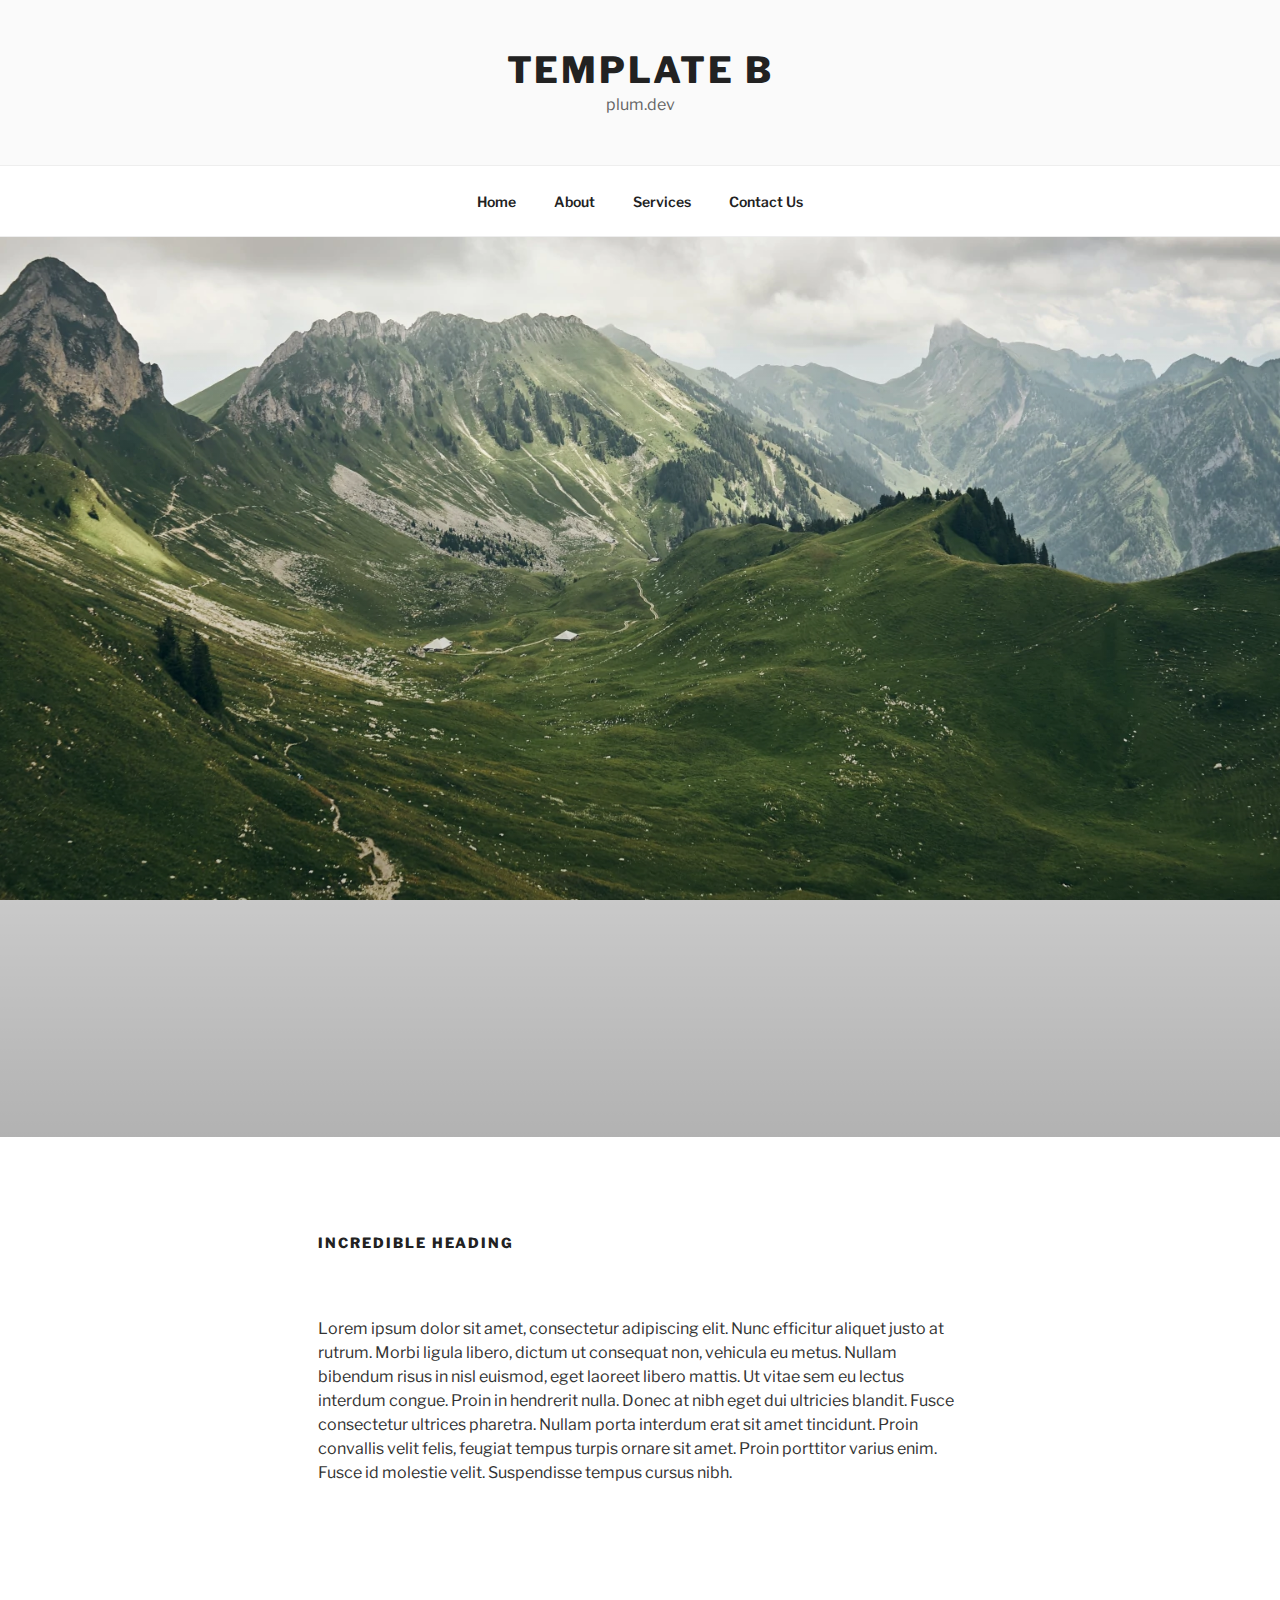
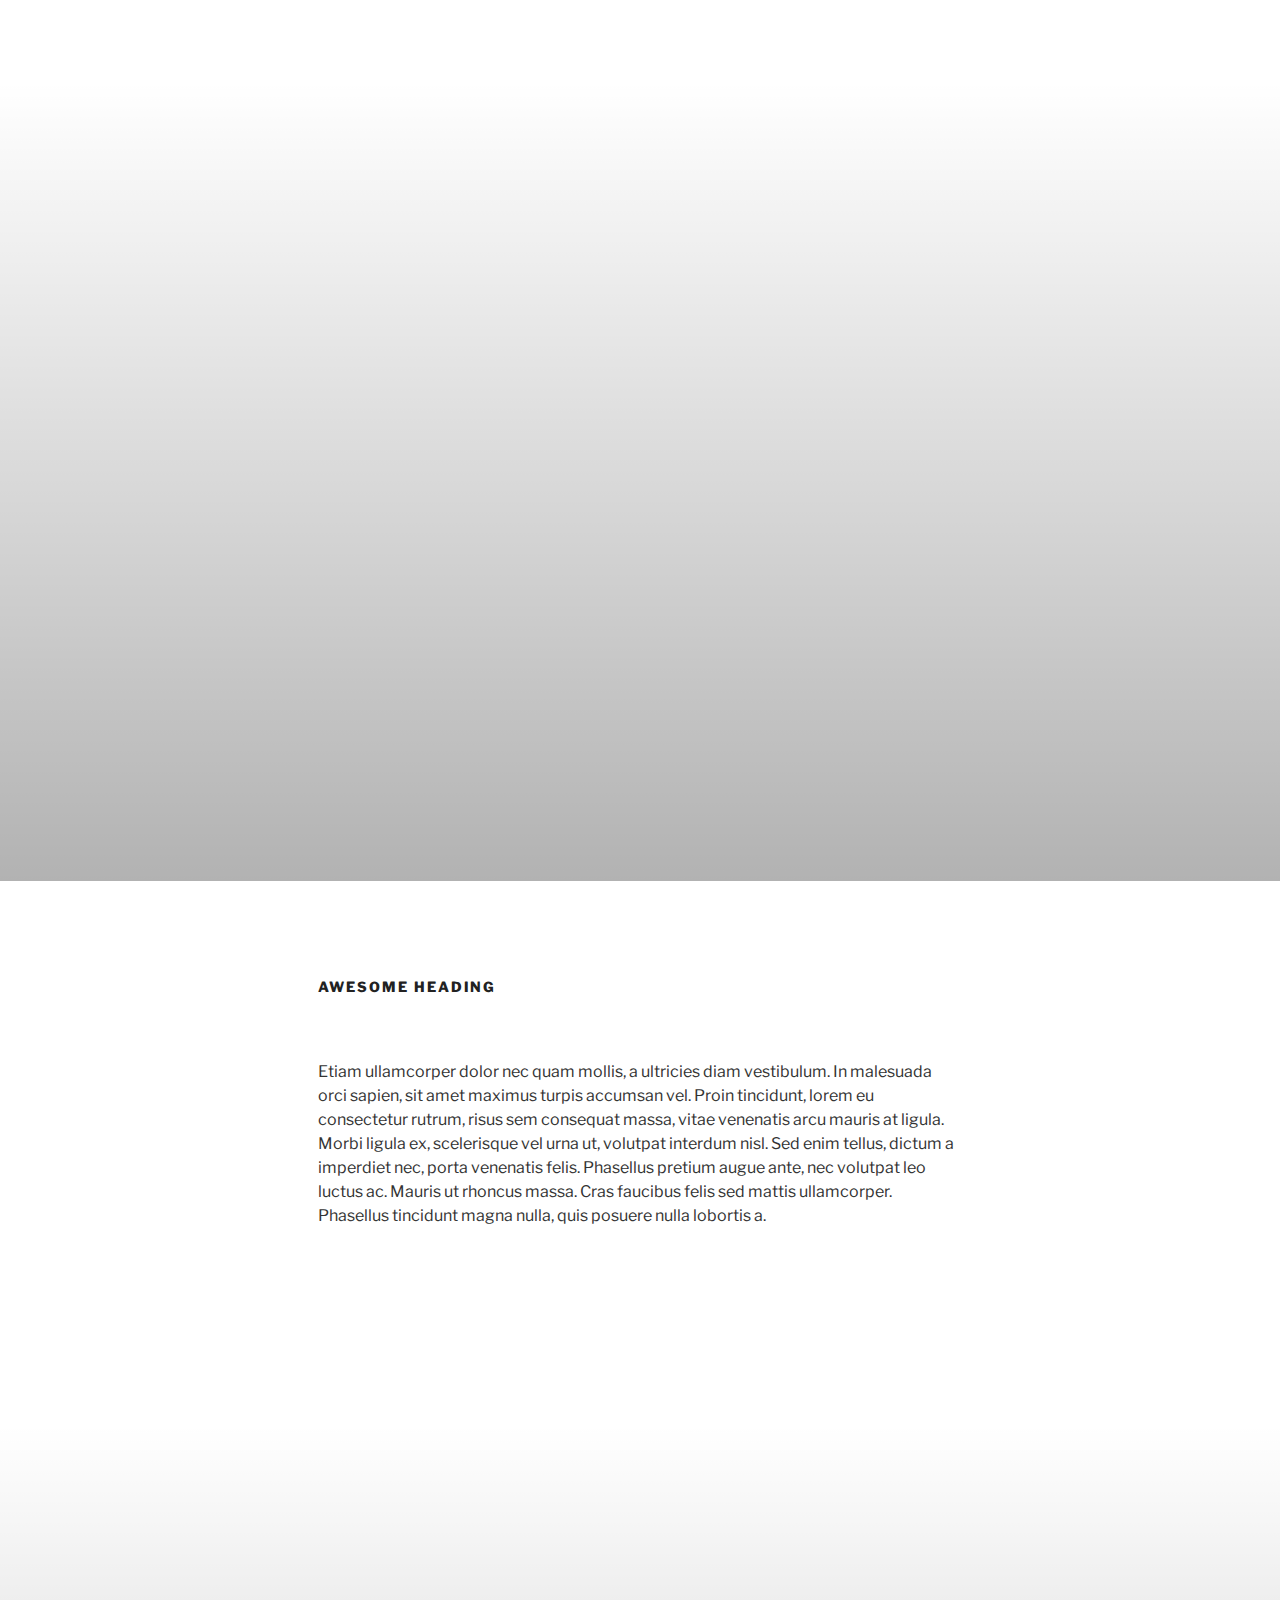
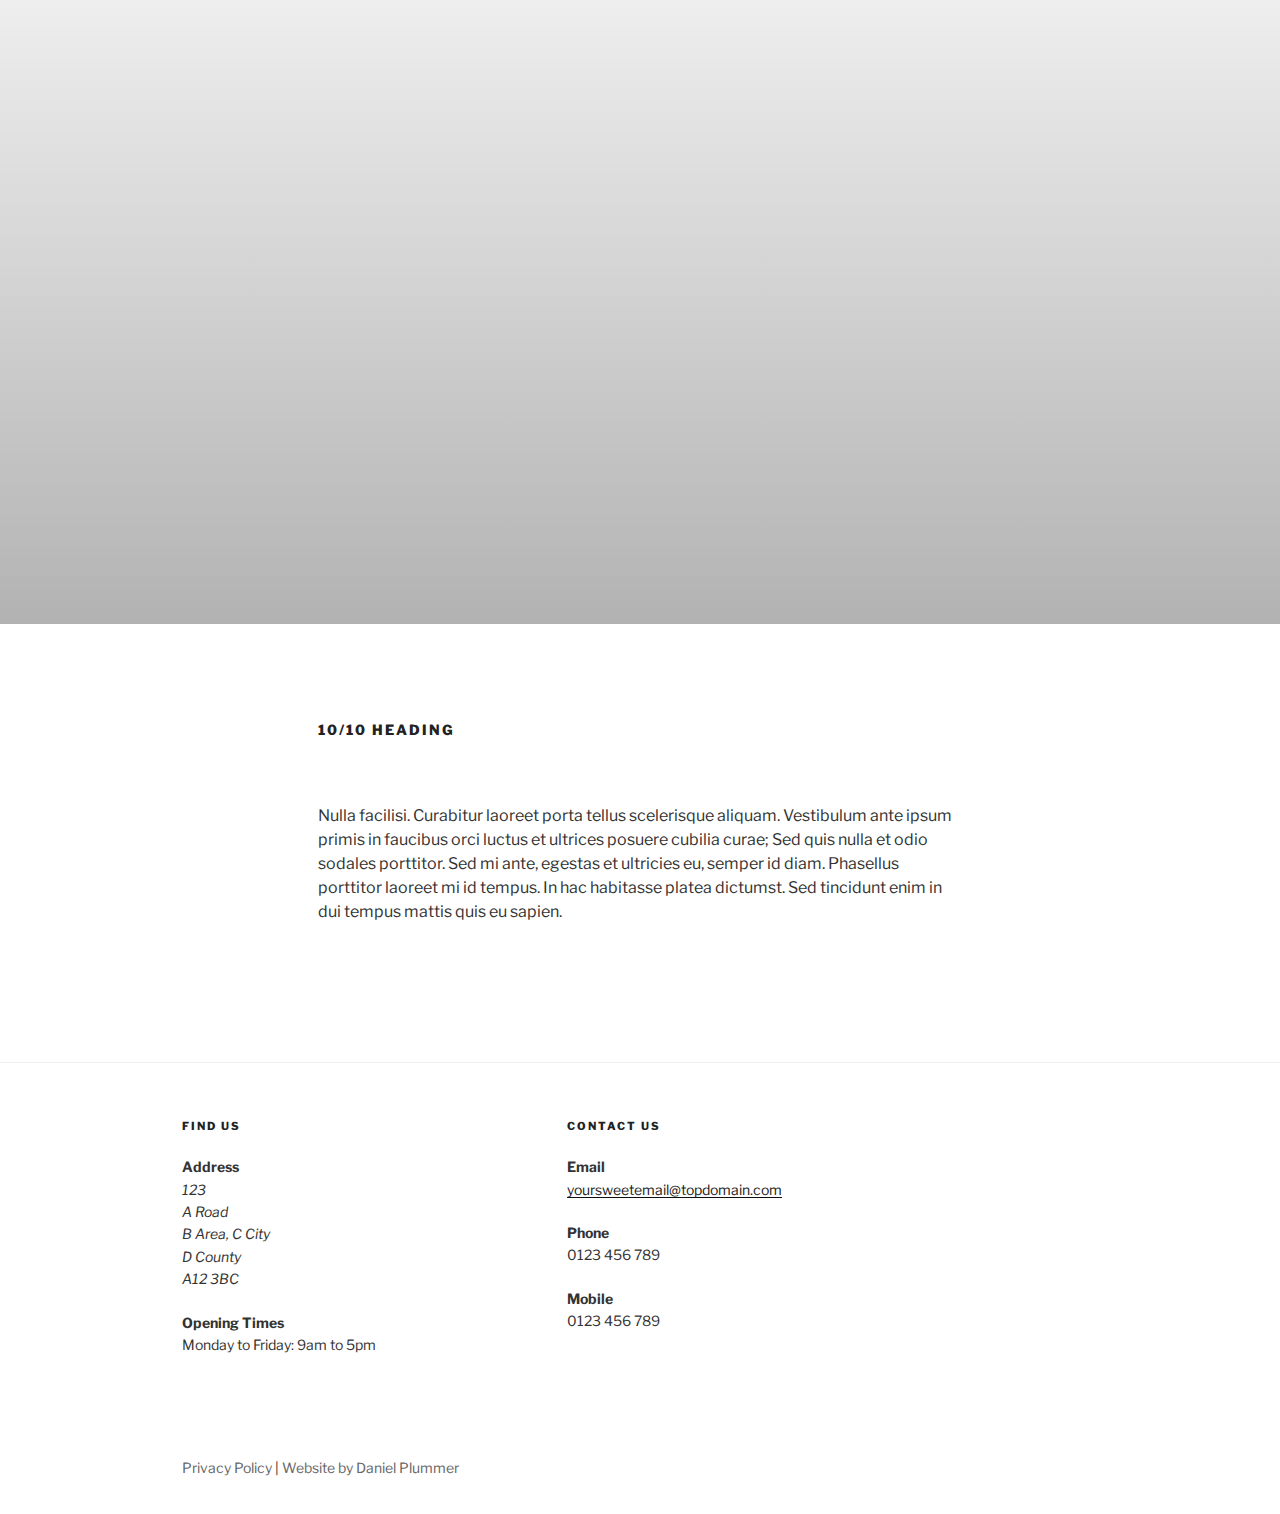
<file: index.html>
<!DOCTYPE html>
<html lang="en-GB" class="no-js no-svg">
<head>
	<meta charset="UTF-8">
	<meta name="viewport" content="width=device-width,initial-scale=1">
	
	<link rel="profile" href="http://gmpg.org/xfn/11">
	
	<link href='https://fonts.gstatic.com' crossorigin rel='preconnect' />
	<link href='www.google-analytics.com' crossorigin rel='preconnect' />
	<link href='www.gstatic.com' crossorigin rel='preconnect' />
	<link href='www.googletagmanager.com' crossorigin rel='preconnect' />

	<script>(function(html){html.className = html.className.replace(/\bno-js\b/,'js')})(document.documentElement);</script>
	<script defer src='/js/modernizr.js'></script>
	
	<link rel='dns-prefetch' href='//fonts.googleapis.com' />
	<link rel='dns-prefetch' href='//s.w.org' />

	<link rel='stylesheet' href='/css/custom.css' media='all' />
	
	<script src='/js/jquery.js?ver=1.12.4'></script>
	<script defer src='/js/jquery-migrate.min.js?ver=1.4.1'></script>
	
	<link rel="shortcut icon" href="/images/favicon.ico" type="image/x-icon">
	<link rel="icon" href="/images/favicon.ico" type="image/x-icon">
	
	<title>Site Template B &#8211; plum.dev</title>
	<meta name="description" content="plum.dev offers easy, reliable and affordable websites. This is site template B.">
	<link rel="canonical" href="b.plum.dev" />
	<meta name="robots" content="noindex,follow">
</head>
<body class="home page plum-front-page page-one-column">
	<div id="page" class="site">
		<header id="masthead" class="site-header">
			<div class="custom-header">
				<div class="custom-header-media"></div>
				<div class="site-branding">
					<div class="wrap" style="text-align:center;">
						<div class="site-branding-text">
							<p class="site-title">
								<a href="#" rel="home">Template B</a>
							</p>
							<p class="site-description">plum.dev</p>
						</div>
					</div>
				</div>
			</div>
			<div class="navigation-top">
				<div class="wrap">
					<nav id="site-navigation" class="main-navigation" aria-label="Top Menu">
						<button class="menu-toggle" aria-controls="top-menu" aria-expanded="false">
							<svg class="icon icon-bars" aria-hidden="true" role="img"> 
								<use href="#icon-bars" xlink:href="#icon-bars"></use> 
							</svg>
							<svg class="icon icon-close" aria-hidden="true" role="img"> 
								<use href="#icon-close" xlink:href="#icon-close"></use>
							</svg>
							Menu	
						</button>
						<div>
							<ul id="top-menu">
								<li id="menu-item-1" class="menu-item"><a href="#">Home</a></li>
								<li id="menu-item-2" class="menu-item"><a href="/about.html">About</a></li>
								<li id="menu-item-3" class="menu-item"><a href="/services.html">Services</a></li>
								<li id="menu-item-4" class="menu-item"><a href="/contact.html">Contact Us</a></li>
							</ul>
						</div>
					</nav>
				</div>
			</div>
		</header>
		<div class="site-content-contain">
			<div id="content" class="site-content">
				<div id="primary">
					<main id="main">
						<article class="plum-panel page">
							<div class="panel-image background-home-1">
								<div class="panel-image-prop" style="padding-top:50%"></div>
							</div>
							<div class="panel-content">
								<div class="wrap">
									<header class="entry-header">
										<h1 class="entry-title">Incredible Heading</h1>
									</header>
									<div class="entry-content">
										<p>
											Lorem ipsum dolor sit amet, consectetur adipiscing elit. Nunc efficitur aliquet justo at rutrum. Morbi ligula libero, dictum ut consequat non, vehicula eu metus. Nullam bibendum risus in nisl euismod, eget laoreet libero mattis. Ut vitae sem eu lectus interdum congue. Proin in hendrerit nulla. Donec at nibh eget dui ultricies blandit. Fusce consectetur ultrices pharetra. Nullam porta interdum erat sit amet tincidunt. Proin convallis velit felis, feugiat tempus turpis ornare sit amet. Proin porttitor varius enim. Fusce id molestie velit. Suspendisse tempus cursus nibh.
										</p>
									</div>
								</div>
							</div>
						</article>
						<article class="plum-panel page">
							<div class="panel-image background-home-2">
								<div class="panel-image-prop" style="padding-top:60%"></div>
							</div>
							<div class="panel-content">
								<div class="wrap">
									<header class="entry-header">
										<h2 class="entry-title">Awesome Heading</h2>
									</header>
									<div class="entry-content">
										<p>
											Etiam ullamcorper dolor nec quam mollis, a ultricies diam vestibulum. In malesuada orci sapien, sit amet maximus turpis accumsan vel. Proin tincidunt, lorem eu consectetur rutrum, risus sem consequat massa, vitae venenatis arcu mauris at ligula. Morbi ligula ex, scelerisque vel urna ut, volutpat interdum nisl. Sed enim tellus, dictum a imperdiet nec, porta venenatis felis. Phasellus pretium augue ante, nec volutpat leo luctus ac. Mauris ut rhoncus massa. Cras faucibus felis sed mattis ullamcorper. Phasellus tincidunt magna nulla, quis posuere nulla lobortis a.
										</p>
									</div>
								</div>
							</div>
						</article>
						<article class="plum-panel page">
							<div class="panel-image background-home-3" >
								<div class="panel-image-prop" style="padding-top:60%"></div>
							</div>
							<div class="panel-content">
								<div class="wrap">
									<header class="entry-header">
										<h2 class="entry-title">10/10 Heading</h2>
									</header>
									<div class="entry-content">
										<p>
											Nulla facilisi. Curabitur laoreet porta tellus scelerisque aliquam. Vestibulum ante ipsum primis in faucibus orci luctus et ultrices posuere cubilia curae; Sed quis nulla et odio sodales porttitor. Sed mi ante, egestas et ultricies eu, semper id diam. Phasellus porttitor laoreet mi id tempus. In hac habitasse platea dictumst. Sed tincidunt enim in dui tempus mattis quis eu sapien.
										</p>
									</div>
								</div>
							</div>
						</article>
					</main>
				</div>
			</div>
			<footer id="colophon" class="site-footer">
				<div class="wrap">
					<aside class="widget-area" aria-label="Footer">
						<div class="widget-column footer-widget-1">
							<section id="text-8" class="widget widget_text">
								<h2 class="widget-title">Find Us</h2>
								<div>
									<p>
										<b>Address</b><br />
										<i>
											123<br />
											A Road<br />
											B Area, C City<br />
											D County<br />
											A12 3BC
										</i>
									</p>
									<p>
										<b>Opening Times</b><br />
										Monday to Friday: 9am to 5pm
									</p>
								</div>
							</section>			
						</div>
						<div class="widget-column footer-widget-2">
							<section id="text-8" class="widget widget_text">
								<h2 class="widget-title">Contact Us</h2>
								<div>
									<p>
										<b>Email</b><br />
										<a href="#">yoursweetemail@topdomain.com</a>
									</p>
									<p>
										<b>Phone</b><br />
										0123 456 789
									</p>
									<p>
										<b>Mobile</b><br />
										0123 456 789
									</p>
								</div>
							</section>			
						</div>
					</aside>
					<div class="site-info">
						<a href="#">Privacy Policy</a> | 
						<a href="#">Website by Daniel Plummer</a>
					</div>
				</div>
			</footer>
		</div>
	</div>
	<script>
		/* <![CDATA[ */
		var plumScreenReaderText = {"quote":"<svg class=\"icon icon-quote-right\" aria-hidden=\"true\" role=\"img\"> <use href=\"#icon-quote-right\" xlink:href=\"#icon-quote-right\"><\/use> <\/svg>","expand":"Expand child menu","collapse":"Collapse child menu","icon":"<svg class=\"icon icon-angle-down\" aria-hidden=\"true\" role=\"img\"> <use href=\"#icon-angle-down\" xlink:href=\"#icon-angle-down\"><\/use> <span class=\"svg-fallback icon-angle-down\"><\/span><\/svg>"};
		/* ]]> */
	</script>
	<script defer src='/js/navigation.js?ver=1.0'></script>
	<script defer src='/js/global.js?ver=4.1'></script>
	<script defer src='/js/plum-embed.min.js?ver=4.9.8'></script>
	<link rel="preload" as="style" href="https://fonts.googleapis.com/css?family=Libre+Franklin%3A300%2C300i%2C400%2C400i%2C600%2C600i%2C800%2C800i&#038;subset=latin%2Clatin-ext&display=optional" onload="this.rel='stylesheet'" />
	<svg style="position: absolute; width: 0; height: 0; overflow: hidden;" version="1.1" xmlns="http://www.w3.org/2000/svg" xmlns:xlink="http://www.w3.org/1999/xlink">
		<defs>
		<symbol id="icon-close" viewBox="0 0 25 32">
		<path class="path1" d="M23.179 23.607q0 0.714-0.5 1.214l-2.429 2.429q-0.5 0.5-1.214 0.5t-1.214-0.5l-5.25-5.25-5.25 5.25q-0.5 0.5-1.214 0.5t-1.214-0.5l-2.429-2.429q-0.5-0.5-0.5-1.214t0.5-1.214l5.25-5.25-5.25-5.25q-0.5-0.5-0.5-1.214t0.5-1.214l2.429-2.429q0.5-0.5 1.214-0.5t1.214 0.5l5.25 5.25 5.25-5.25q0.5-0.5 1.214-0.5t1.214 0.5l2.429 2.429q0.5 0.5 0.5 1.214t-0.5 1.214l-5.25 5.25 5.25 5.25q0.5 0.5 0.5 1.214z"></path>
		</symbol>
		<symbol id="icon-angle-down" viewBox="0 0 21 32">
		<path class="path1" d="M19.196 13.143q0 0.232-0.179 0.411l-8.321 8.321q-0.179 0.179-0.411 0.179t-0.411-0.179l-8.321-8.321q-0.179-0.179-0.179-0.411t0.179-0.411l0.893-0.893q0.179-0.179 0.411-0.179t0.411 0.179l7.018 7.018 7.018-7.018q0.179-0.179 0.411-0.179t0.411 0.179l0.893 0.893q0.179 0.179 0.179 0.411z"></path>
		</symbol>
		<symbol id="icon-bars" viewBox="0 0 27 32">
		<path class="path1" d="M27.429 24v2.286q0 0.464-0.339 0.804t-0.804 0.339h-25.143q-0.464 0-0.804-0.339t-0.339-0.804v-2.286q0-0.464 0.339-0.804t0.804-0.339h25.143q0.464 0 0.804 0.339t0.339 0.804zM27.429 14.857v2.286q0 0.464-0.339 0.804t-0.804 0.339h-25.143q-0.464 0-0.804-0.339t-0.339-0.804v-2.286q0-0.464 0.339-0.804t0.804-0.339h25.143q0.464 0 0.804 0.339t0.339 0.804zM27.429 5.714v2.286q0 0.464-0.339 0.804t-0.804 0.339h-25.143q-0.464 0-0.804-0.339t-0.339-0.804v-2.286q0-0.464 0.339-0.804t0.804-0.339h25.143q0.464 0 0.804 0.339t0.339 0.804z"></path>
		</symbol>
		<symbol id="icon-quote-right" viewBox="0 0 30 32">
		<path class="path1" d="M13.714 5.714v12.571q0 1.857-0.723 3.545t-1.955 2.92-2.92 1.955-3.545 0.723h-1.143q-0.464 0-0.804-0.339t-0.339-0.804v-2.286q0-0.464 0.339-0.804t0.804-0.339h1.143q1.893 0 3.232-1.339t1.339-3.232v-0.571q0-0.714-0.5-1.214t-1.214-0.5h-4q-1.429 0-2.429-1t-1-2.429v-6.857q0-1.429 1-2.429t2.429-1h6.857q1.429 0 2.429 1t1 2.429zM29.714 5.714v12.571q0 1.857-0.723 3.545t-1.955 2.92-2.92 1.955-3.545 0.723h-1.143q-0.464 0-0.804-0.339t-0.339-0.804v-2.286q0-0.464 0.339-0.804t0.804-0.339h1.143q1.893 0 3.232-1.339t1.339-3.232v-0.571q0-0.714-0.5-1.214t-1.214-0.5h-4q-1.429 0-2.429-1t-1-2.429v-6.857q0-1.429 1-2.429t2.429-1h6.857q1.429 0 2.429 1t1 2.429z"></path>
		</symbol>
		<symbol id="icon-hashtag" viewBox="0 0 32 32">
		<path class="path1" d="M17.696 18.286l1.143-4.571h-4.536l-1.143 4.571h4.536zM31.411 9.286l-1 4q-0.125 0.429-0.554 0.429h-5.839l-1.143 4.571h5.554q0.268 0 0.446 0.214 0.179 0.25 0.107 0.5l-1 4q-0.089 0.429-0.554 0.429h-5.839l-1.446 5.857q-0.125 0.429-0.554 0.429h-4q-0.286 0-0.464-0.214-0.161-0.214-0.107-0.5l1.393-5.571h-4.536l-1.446 5.857q-0.125 0.429-0.554 0.429h-4.018q-0.268 0-0.446-0.214-0.161-0.214-0.107-0.5l1.393-5.571h-5.554q-0.268 0-0.446-0.214-0.161-0.214-0.107-0.5l1-4q0.125-0.429 0.554-0.429h5.839l1.143-4.571h-5.554q-0.268 0-0.446-0.214-0.179-0.25-0.107-0.5l1-4q0.089-0.429 0.554-0.429h5.839l1.446-5.857q0.125-0.429 0.571-0.429h4q0.268 0 0.446 0.214 0.161 0.214 0.107 0.5l-1.393 5.571h4.536l1.446-5.857q0.125-0.429 0.571-0.429h4q0.268 0 0.446 0.214 0.161 0.214 0.107 0.5l-1.393 5.571h5.554q0.268 0 0.446 0.214 0.161 0.214 0.107 0.5z"></path>
		</symbol>
		<symbol id="icon-arrow-left" viewBox="0 0 43 32">
		<path class="path1" d="M42.311 14.044c-0.178-0.178-0.533-0.356-0.711-0.356h-33.778l10.311-10.489c0.178-0.178 0.356-0.533 0.356-0.711 0-0.356-0.178-0.533-0.356-0.711l-1.6-1.422c-0.356-0.178-0.533-0.356-0.889-0.356s-0.533 0.178-0.711 0.356l-14.578 14.933c-0.178 0.178-0.356 0.533-0.356 0.711s0.178 0.533 0.356 0.711l14.756 14.933c0 0.178 0.356 0.356 0.533 0.356s0.533-0.178 0.711-0.356l1.6-1.6c0.178-0.178 0.356-0.533 0.356-0.711s-0.178-0.533-0.356-0.711l-10.311-10.489h33.778c0.178 0 0.533-0.178 0.711-0.356 0.356-0.178 0.533-0.356 0.533-0.711v-2.133c0-0.356-0.178-0.711-0.356-0.889z"></path>
		</symbol>
		<symbol id="icon-arrow-right" viewBox="0 0 43 32">
		<path class="path1" d="M0.356 17.956c0.178 0.178 0.533 0.356 0.711 0.356h33.778l-10.311 10.489c-0.178 0.178-0.356 0.533-0.356 0.711 0 0.356 0.178 0.533 0.356 0.711l1.6 1.6c0.178 0.178 0.533 0.356 0.711 0.356s0.533-0.178 0.711-0.356l14.756-14.933c0.178-0.356 0.356-0.711 0.356-0.889s-0.178-0.533-0.356-0.711l-14.756-14.933c0-0.178-0.356-0.356-0.533-0.356s-0.533 0.178-0.711 0.356l-1.6 1.6c-0.178 0.178-0.356 0.533-0.356 0.711s0.178 0.533 0.356 0.711l10.311 10.489h-33.778c-0.178 0-0.533 0.178-0.711 0.356-0.356 0.178-0.533 0.356-0.533 0.711v2.311c0 0.178 0.178 0.533 0.356 0.711z"></path>
		</symbol>
		<symbol id="icon-play" viewBox="0 0 22 28">
		<path d="M21.625 14.484l-20.75 11.531c-0.484 0.266-0.875 0.031-0.875-0.516v-23c0-0.547 0.391-0.781 0.875-0.516l20.75 11.531c0.484 0.266 0.484 0.703 0 0.969z"></path>
		</symbol>
		<symbol id="icon-pause" viewBox="0 0 24 28">
		<path d="M24 3v22c0 0.547-0.453 1-1 1h-8c-0.547 0-1-0.453-1-1v-22c0-0.547 0.453-1 1-1h8c0.547 0 1 0.453 1 1zM10 3v22c0 0.547-0.453 1-1 1h-8c-0.547 0-1-0.453-1-1v-22c0-0.547 0.453-1 1-1h8c0.547 0 1 0.453 1 1z"></path>
		</symbol>
		</defs>
	</svg>
</body>
</html>
</file>
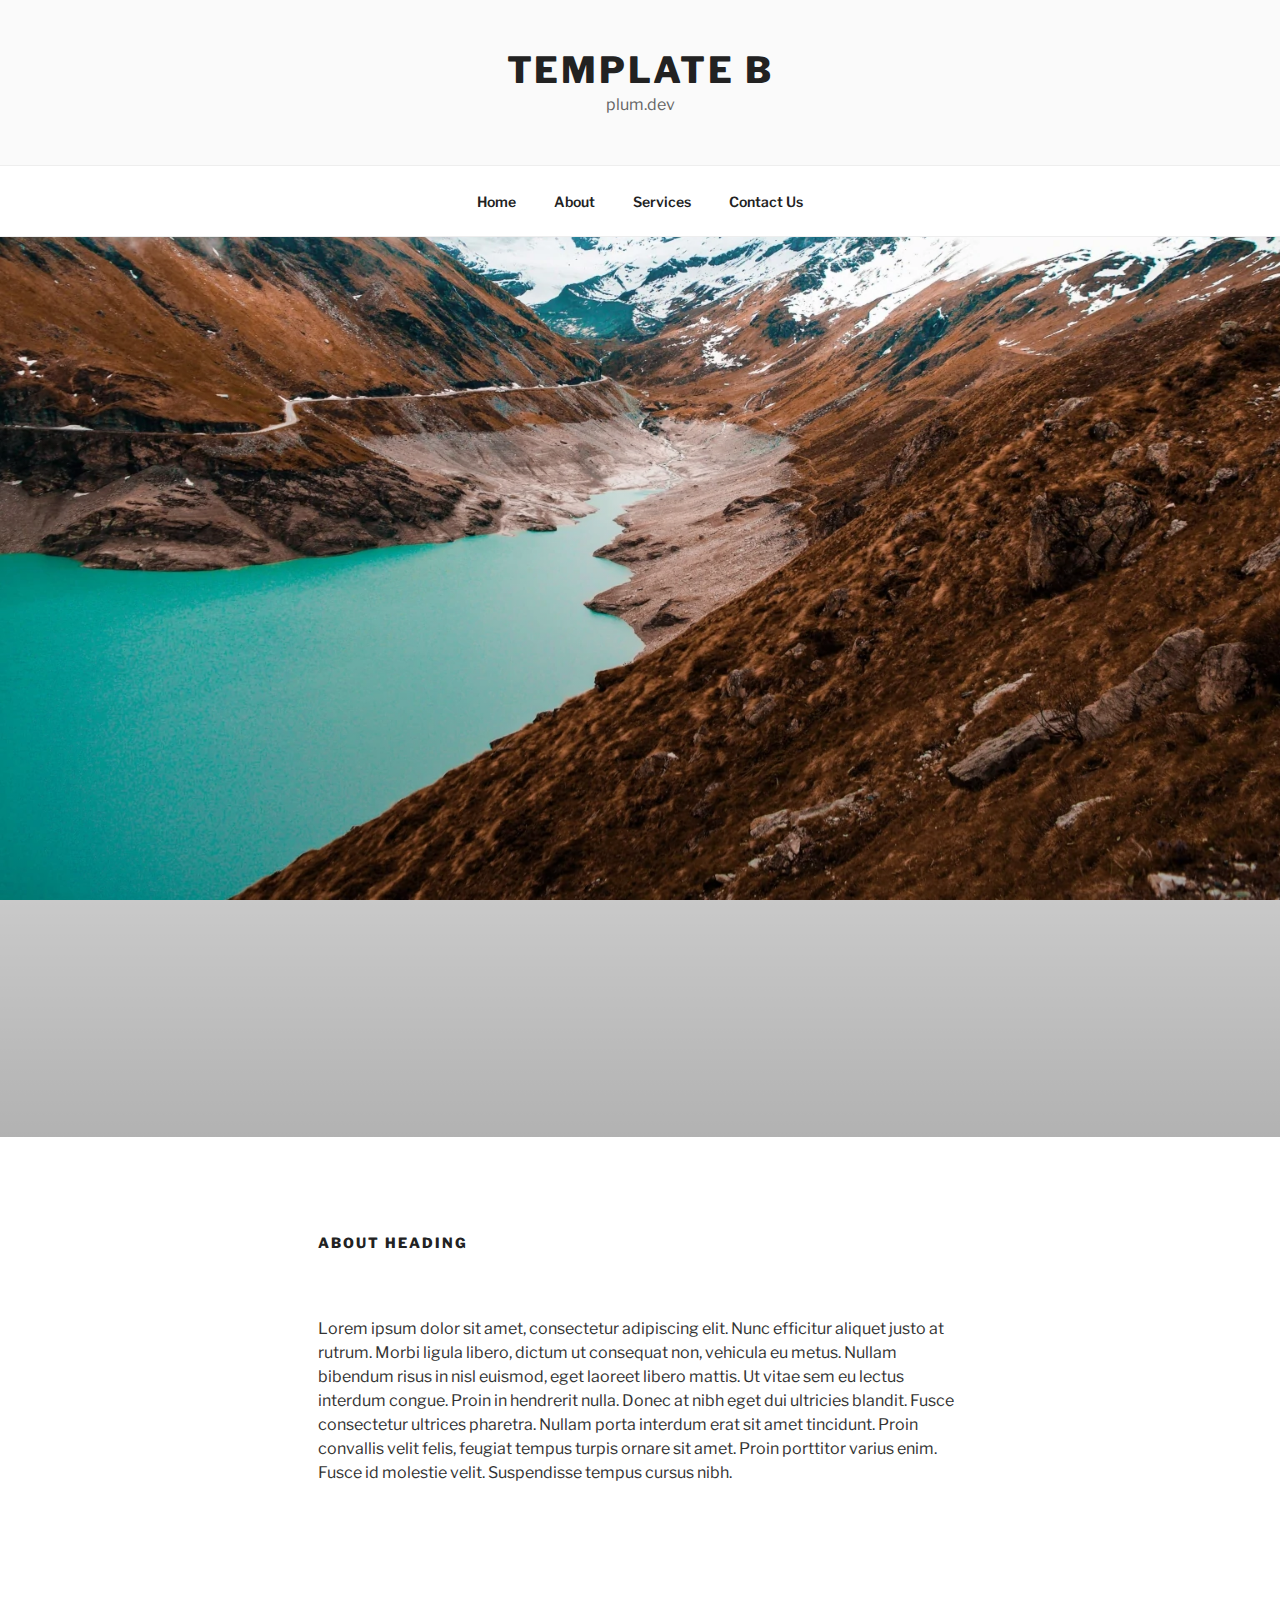
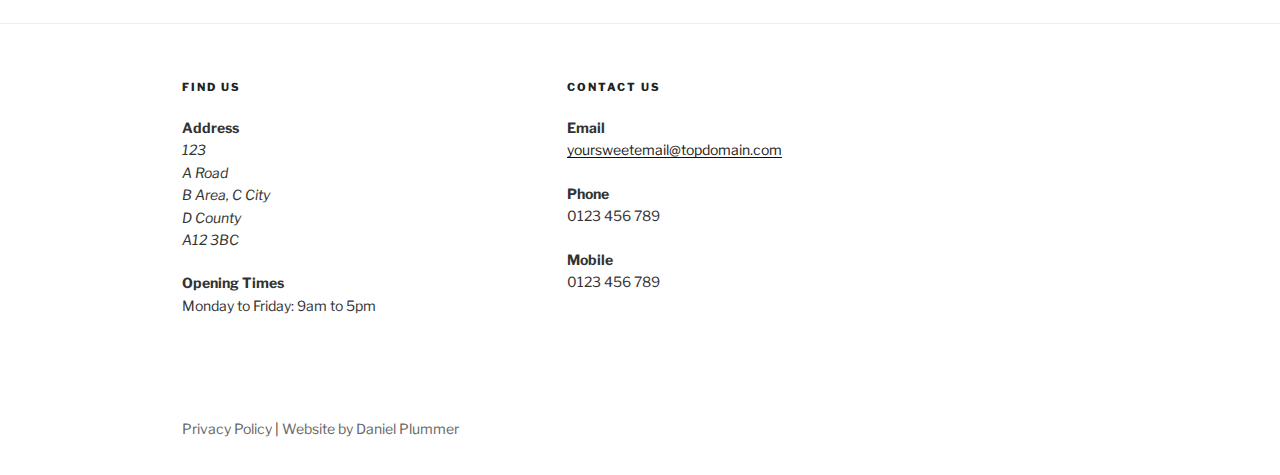
<file: about.html>
<!DOCTYPE html>
<html lang="en-GB" class="no-js no-svg">
<head>
	<meta charset="UTF-8">
	<meta name="viewport" content="width=device-width, initial-scale=1">
	
	<link rel="profile" href="http://gmpg.org/xfn/11">
	
	<link href='https://fonts.gstatic.com' crossorigin rel='preconnect' />
	<link href='www.google-analytics.com' crossorigin rel='preconnect' />
	<link href='www.gstatic.com' crossorigin rel='preconnect' />
	<link href='www.googletagmanager.com' crossorigin rel='preconnect' />

	<script>(function(html){html.className = html.className.replace(/\bno-js\b/,'js')})(document.documentElement);</script>
	<script defer src='/js/modernizr.js'></script>
	
	<link rel='dns-prefetch' href='//fonts.googleapis.com' />
	<link rel='dns-prefetch' href='//s.w.org' />

	<link rel='stylesheet' href='/css/custom.css' media='all' />
	
	<script src='/js/jquery.js?ver=1.12.4'></script>
	<script defer src='/js/jquery-migrate.min.js?ver=1.4.1'></script>
	
	<link rel="shortcut icon" href="/images/favicon.ico" type="image/x-icon">
	<link rel="icon" href="/images/favicon.ico" type="image/x-icon">
	
	<title>Site Template B &#8211; About &#8211; plum.dev</title>
	<meta name="description" content="plum.dev offers easy, reliable and affordable websites. This is site template B.">
	<link rel="canonical" href="b.plum.dev/about.html" />
	<meta name="robots" content="noindex,follow">
</head>
<body class="home page plum-front-page page-one-column">
	<div id="page" class="site">
		<header id="masthead" class="site-header">
			<div class="custom-header">
				<div class="custom-header-media"></div>
				<div class="site-branding">
					<div class="wrap" style="text-align:center;">
						<div class="site-branding-text">
							<p class="site-title">
								<a href="/" rel="home">Template B</a>
							</p>
							<p class="site-description">plum.dev</p>
						</div>
					</div>
				</div>
			</div>
			<div class="navigation-top">
				<div class="wrap">
					<nav id="site-navigation" class="main-navigation" aria-label="Top Menu">
						<button class="menu-toggle" aria-controls="top-menu" aria-expanded="false">
							<svg class="icon icon-bars" aria-hidden="true" role="img"> 
								<use href="#icon-bars" xlink:href="#icon-bars"></use> 
							</svg>
							<svg class="icon icon-close" aria-hidden="true" role="img"> 
								<use href="#icon-close" xlink:href="#icon-close"></use>
							</svg>
							Menu	
						</button>
						<div>
							<ul id="top-menu">
								<li id="menu-item-1" class="menu-item"><a href="/">Home</a></li>
								<li id="menu-item-2" class="menu-item"><a href="#">About</a></li>
								<li id="menu-item-3" class="menu-item"><a href="/services.html">Services</a></li>
								<li id="menu-item-4" class="menu-item"><a href="/contact.html">Contact Us</a></li>
							</ul>
						</div>
					</nav>
				</div>
			</div>
		</header>
		<div class="site-content-contain">
			<div id="content" class="site-content">
				<div id="primary">
					<main id="main">
						<article class="plum-panel page">
							<div class="panel-image background-about">
								<div class="panel-image-prop" style="padding-top:50%"></div>
							</div>
							<div class="panel-content">
								<div class="wrap">
									<header class="entry-header">
										<h1 class="entry-title">About Heading</h1>
									</header>
									<div class="entry-content">
										<p>
											Lorem ipsum dolor sit amet, consectetur adipiscing elit. Nunc efficitur aliquet justo at rutrum. Morbi ligula libero, dictum ut consequat non, vehicula eu metus. Nullam bibendum risus in nisl euismod, eget laoreet libero mattis. Ut vitae sem eu lectus interdum congue. Proin in hendrerit nulla. Donec at nibh eget dui ultricies blandit. Fusce consectetur ultrices pharetra. Nullam porta interdum erat sit amet tincidunt. Proin convallis velit felis, feugiat tempus turpis ornare sit amet. Proin porttitor varius enim. Fusce id molestie velit. Suspendisse tempus cursus nibh.
										</p>
									</div>
								</div>
							</div>
						</article>
					</main>
				</div>
			</div>
			<footer id="colophon" class="site-footer">
				<div class="wrap">
					<aside class="widget-area" aria-label="Footer">
						<div class="widget-column footer-widget-1">
							<section id="text-8" class="widget widget_text">
								<h2 class="widget-title">Find Us</h2>
								<div>
									<p>
										<b>Address</b><br />
										<i>
											123<br />
											A Road<br />
											B Area, C City<br />
											D County<br />
											A12 3BC
										</i>
									</p>
									<p>
										<b>Opening Times</b><br />
										Monday to Friday: 9am to 5pm
									</p>
								</div>
							</section>			
						</div>
						<div class="widget-column footer-widget-2">
							<section id="text-8" class="widget widget_text">
								<h2 class="widget-title">Contact Us</h2>
								<div>
									<p>
										<b>Email</b><br />
										<a href="#">yoursweetemail@topdomain.com</a>
									</p>
									<p>
										<b>Phone</b><br />
										0123 456 789
									</p>
									<p>
										<b>Mobile</b><br />
										0123 456 789
									</p>
								</div>
							</section>			
						</div>
					</aside>
					<div class="site-info">
						<a href="#">Privacy Policy</a> | 
						<a href="#">Website by Daniel Plummer</a>
					</div>
				</div>
			</footer>
		</div>
	</div>
	<script>
		/* <![CDATA[ */
		var plumScreenReaderText = {"quote":"<svg class=\"icon icon-quote-right\" aria-hidden=\"true\" role=\"img\"> <use href=\"#icon-quote-right\" xlink:href=\"#icon-quote-right\"><\/use> <\/svg>","expand":"Expand child menu","collapse":"Collapse child menu","icon":"<svg class=\"icon icon-angle-down\" aria-hidden=\"true\" role=\"img\"> <use href=\"#icon-angle-down\" xlink:href=\"#icon-angle-down\"><\/use> <span class=\"svg-fallback icon-angle-down\"><\/span><\/svg>"};
		/* ]]> */
	</script>
	<script defer src='/js/navigation.js?ver=1.0'></script>
	<script defer src='/js/global.js?ver=4.1'></script>
	<script defer src='/js/plum-embed.min.js?ver=4.9.8'></script>
	<link rel="preload" as="style" href="https://fonts.googleapis.com/css?family=Libre+Franklin%3A300%2C300i%2C400%2C400i%2C600%2C600i%2C800%2C800i&#038;subset=latin%2Clatin-ext&display=optional" onload="this.rel='stylesheet'" />
	<svg style="position: absolute; width: 0; height: 0; overflow: hidden;" version="1.1" xmlns="http://www.w3.org/2000/svg" xmlns:xlink="http://www.w3.org/1999/xlink">
		<defs>
		<symbol id="icon-close" viewBox="0 0 25 32">
		<path class="path1" d="M23.179 23.607q0 0.714-0.5 1.214l-2.429 2.429q-0.5 0.5-1.214 0.5t-1.214-0.5l-5.25-5.25-5.25 5.25q-0.5 0.5-1.214 0.5t-1.214-0.5l-2.429-2.429q-0.5-0.5-0.5-1.214t0.5-1.214l5.25-5.25-5.25-5.25q-0.5-0.5-0.5-1.214t0.5-1.214l2.429-2.429q0.5-0.5 1.214-0.5t1.214 0.5l5.25 5.25 5.25-5.25q0.5-0.5 1.214-0.5t1.214 0.5l2.429 2.429q0.5 0.5 0.5 1.214t-0.5 1.214l-5.25 5.25 5.25 5.25q0.5 0.5 0.5 1.214z"></path>
		</symbol>
		<symbol id="icon-angle-down" viewBox="0 0 21 32">
		<path class="path1" d="M19.196 13.143q0 0.232-0.179 0.411l-8.321 8.321q-0.179 0.179-0.411 0.179t-0.411-0.179l-8.321-8.321q-0.179-0.179-0.179-0.411t0.179-0.411l0.893-0.893q0.179-0.179 0.411-0.179t0.411 0.179l7.018 7.018 7.018-7.018q0.179-0.179 0.411-0.179t0.411 0.179l0.893 0.893q0.179 0.179 0.179 0.411z"></path>
		</symbol>
		<symbol id="icon-bars" viewBox="0 0 27 32">
		<path class="path1" d="M27.429 24v2.286q0 0.464-0.339 0.804t-0.804 0.339h-25.143q-0.464 0-0.804-0.339t-0.339-0.804v-2.286q0-0.464 0.339-0.804t0.804-0.339h25.143q0.464 0 0.804 0.339t0.339 0.804zM27.429 14.857v2.286q0 0.464-0.339 0.804t-0.804 0.339h-25.143q-0.464 0-0.804-0.339t-0.339-0.804v-2.286q0-0.464 0.339-0.804t0.804-0.339h25.143q0.464 0 0.804 0.339t0.339 0.804zM27.429 5.714v2.286q0 0.464-0.339 0.804t-0.804 0.339h-25.143q-0.464 0-0.804-0.339t-0.339-0.804v-2.286q0-0.464 0.339-0.804t0.804-0.339h25.143q0.464 0 0.804 0.339t0.339 0.804z"></path>
		</symbol>
		<symbol id="icon-quote-right" viewBox="0 0 30 32">
		<path class="path1" d="M13.714 5.714v12.571q0 1.857-0.723 3.545t-1.955 2.92-2.92 1.955-3.545 0.723h-1.143q-0.464 0-0.804-0.339t-0.339-0.804v-2.286q0-0.464 0.339-0.804t0.804-0.339h1.143q1.893 0 3.232-1.339t1.339-3.232v-0.571q0-0.714-0.5-1.214t-1.214-0.5h-4q-1.429 0-2.429-1t-1-2.429v-6.857q0-1.429 1-2.429t2.429-1h6.857q1.429 0 2.429 1t1 2.429zM29.714 5.714v12.571q0 1.857-0.723 3.545t-1.955 2.92-2.92 1.955-3.545 0.723h-1.143q-0.464 0-0.804-0.339t-0.339-0.804v-2.286q0-0.464 0.339-0.804t0.804-0.339h1.143q1.893 0 3.232-1.339t1.339-3.232v-0.571q0-0.714-0.5-1.214t-1.214-0.5h-4q-1.429 0-2.429-1t-1-2.429v-6.857q0-1.429 1-2.429t2.429-1h6.857q1.429 0 2.429 1t1 2.429z"></path>
		</symbol>
		<symbol id="icon-hashtag" viewBox="0 0 32 32">
		<path class="path1" d="M17.696 18.286l1.143-4.571h-4.536l-1.143 4.571h4.536zM31.411 9.286l-1 4q-0.125 0.429-0.554 0.429h-5.839l-1.143 4.571h5.554q0.268 0 0.446 0.214 0.179 0.25 0.107 0.5l-1 4q-0.089 0.429-0.554 0.429h-5.839l-1.446 5.857q-0.125 0.429-0.554 0.429h-4q-0.286 0-0.464-0.214-0.161-0.214-0.107-0.5l1.393-5.571h-4.536l-1.446 5.857q-0.125 0.429-0.554 0.429h-4.018q-0.268 0-0.446-0.214-0.161-0.214-0.107-0.5l1.393-5.571h-5.554q-0.268 0-0.446-0.214-0.161-0.214-0.107-0.5l1-4q0.125-0.429 0.554-0.429h5.839l1.143-4.571h-5.554q-0.268 0-0.446-0.214-0.179-0.25-0.107-0.5l1-4q0.089-0.429 0.554-0.429h5.839l1.446-5.857q0.125-0.429 0.571-0.429h4q0.268 0 0.446 0.214 0.161 0.214 0.107 0.5l-1.393 5.571h4.536l1.446-5.857q0.125-0.429 0.571-0.429h4q0.268 0 0.446 0.214 0.161 0.214 0.107 0.5l-1.393 5.571h5.554q0.268 0 0.446 0.214 0.161 0.214 0.107 0.5z"></path>
		</symbol>
		<symbol id="icon-arrow-left" viewBox="0 0 43 32">
		<path class="path1" d="M42.311 14.044c-0.178-0.178-0.533-0.356-0.711-0.356h-33.778l10.311-10.489c0.178-0.178 0.356-0.533 0.356-0.711 0-0.356-0.178-0.533-0.356-0.711l-1.6-1.422c-0.356-0.178-0.533-0.356-0.889-0.356s-0.533 0.178-0.711 0.356l-14.578 14.933c-0.178 0.178-0.356 0.533-0.356 0.711s0.178 0.533 0.356 0.711l14.756 14.933c0 0.178 0.356 0.356 0.533 0.356s0.533-0.178 0.711-0.356l1.6-1.6c0.178-0.178 0.356-0.533 0.356-0.711s-0.178-0.533-0.356-0.711l-10.311-10.489h33.778c0.178 0 0.533-0.178 0.711-0.356 0.356-0.178 0.533-0.356 0.533-0.711v-2.133c0-0.356-0.178-0.711-0.356-0.889z"></path>
		</symbol>
		<symbol id="icon-arrow-right" viewBox="0 0 43 32">
		<path class="path1" d="M0.356 17.956c0.178 0.178 0.533 0.356 0.711 0.356h33.778l-10.311 10.489c-0.178 0.178-0.356 0.533-0.356 0.711 0 0.356 0.178 0.533 0.356 0.711l1.6 1.6c0.178 0.178 0.533 0.356 0.711 0.356s0.533-0.178 0.711-0.356l14.756-14.933c0.178-0.356 0.356-0.711 0.356-0.889s-0.178-0.533-0.356-0.711l-14.756-14.933c0-0.178-0.356-0.356-0.533-0.356s-0.533 0.178-0.711 0.356l-1.6 1.6c-0.178 0.178-0.356 0.533-0.356 0.711s0.178 0.533 0.356 0.711l10.311 10.489h-33.778c-0.178 0-0.533 0.178-0.711 0.356-0.356 0.178-0.533 0.356-0.533 0.711v2.311c0 0.178 0.178 0.533 0.356 0.711z"></path>
		</symbol>
		<symbol id="icon-play" viewBox="0 0 22 28">
		<path d="M21.625 14.484l-20.75 11.531c-0.484 0.266-0.875 0.031-0.875-0.516v-23c0-0.547 0.391-0.781 0.875-0.516l20.75 11.531c0.484 0.266 0.484 0.703 0 0.969z"></path>
		</symbol>
		<symbol id="icon-pause" viewBox="0 0 24 28">
		<path d="M24 3v22c0 0.547-0.453 1-1 1h-8c-0.547 0-1-0.453-1-1v-22c0-0.547 0.453-1 1-1h8c0.547 0 1 0.453 1 1zM10 3v22c0 0.547-0.453 1-1 1h-8c-0.547 0-1-0.453-1-1v-22c0-0.547 0.453-1 1-1h8c0.547 0 1 0.453 1 1z"></path>
		</symbol>
		</defs>
	</svg>
</body>
</html>
</file>
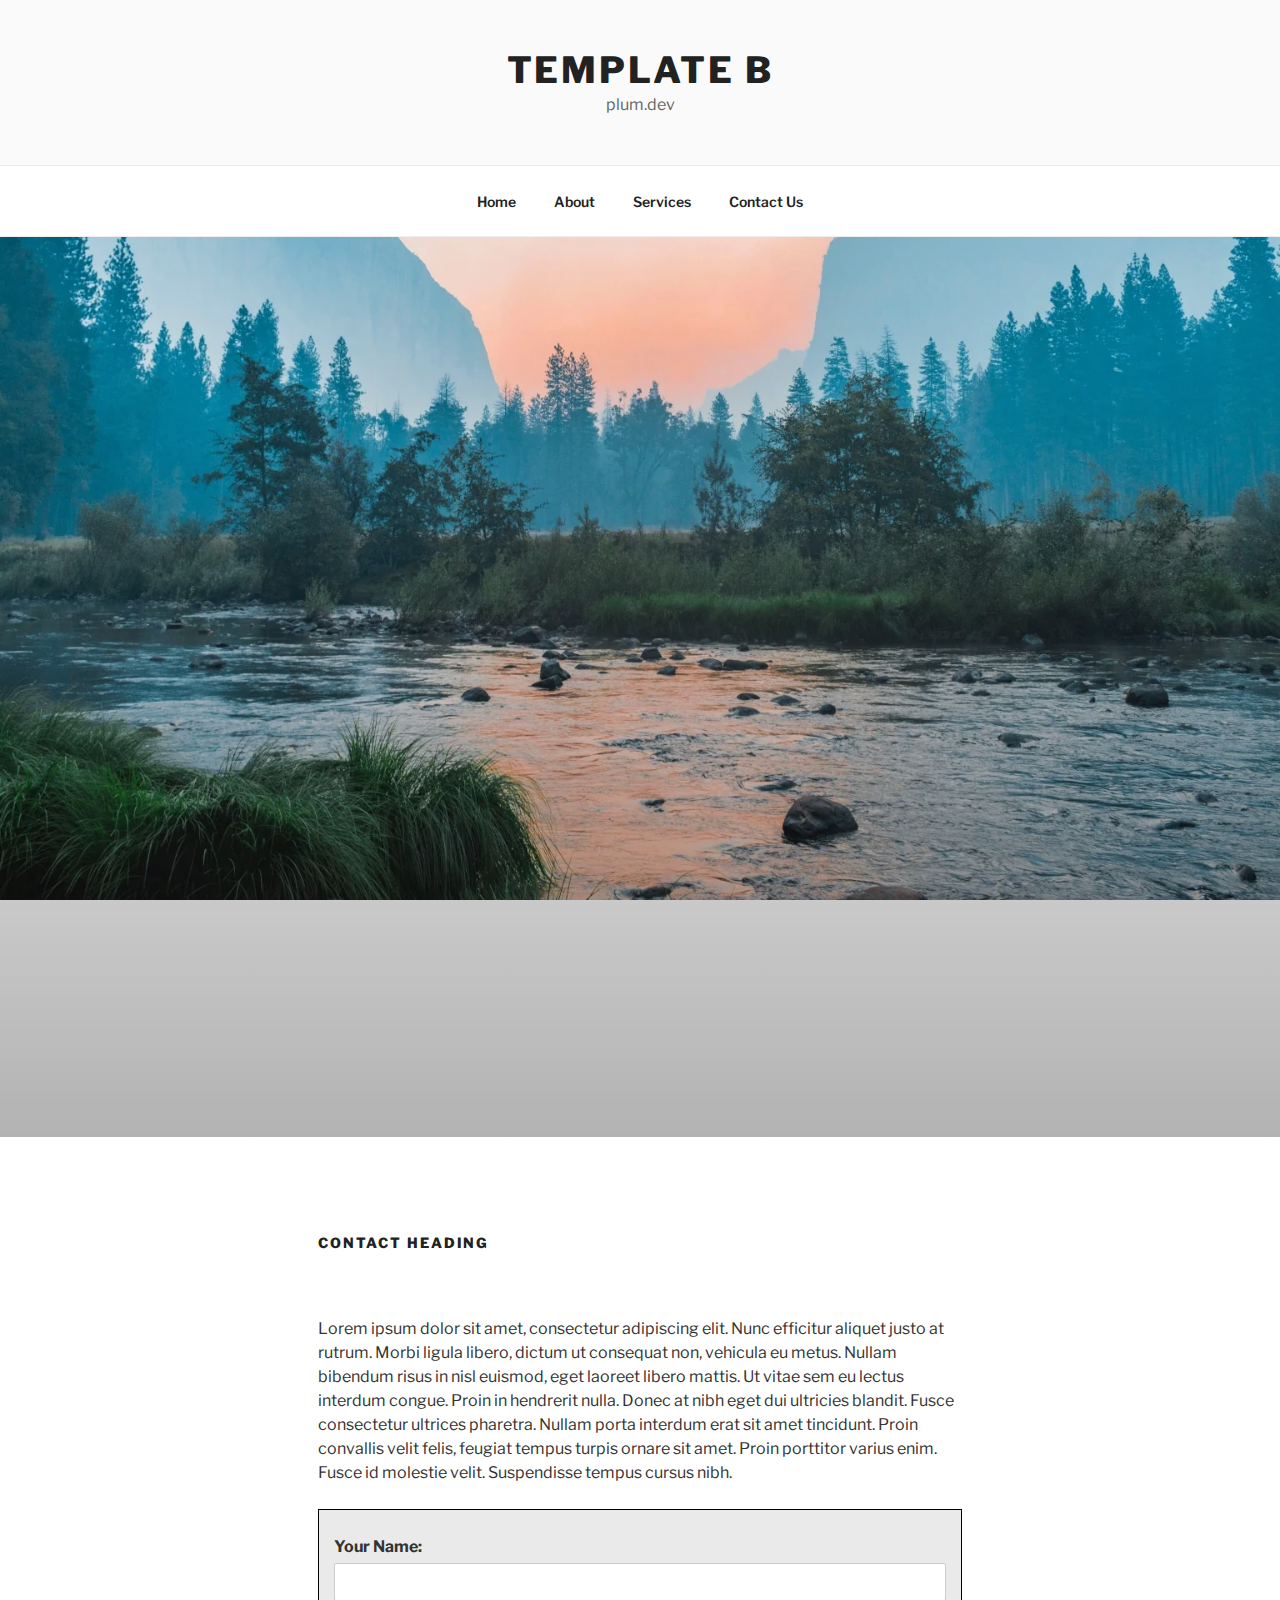
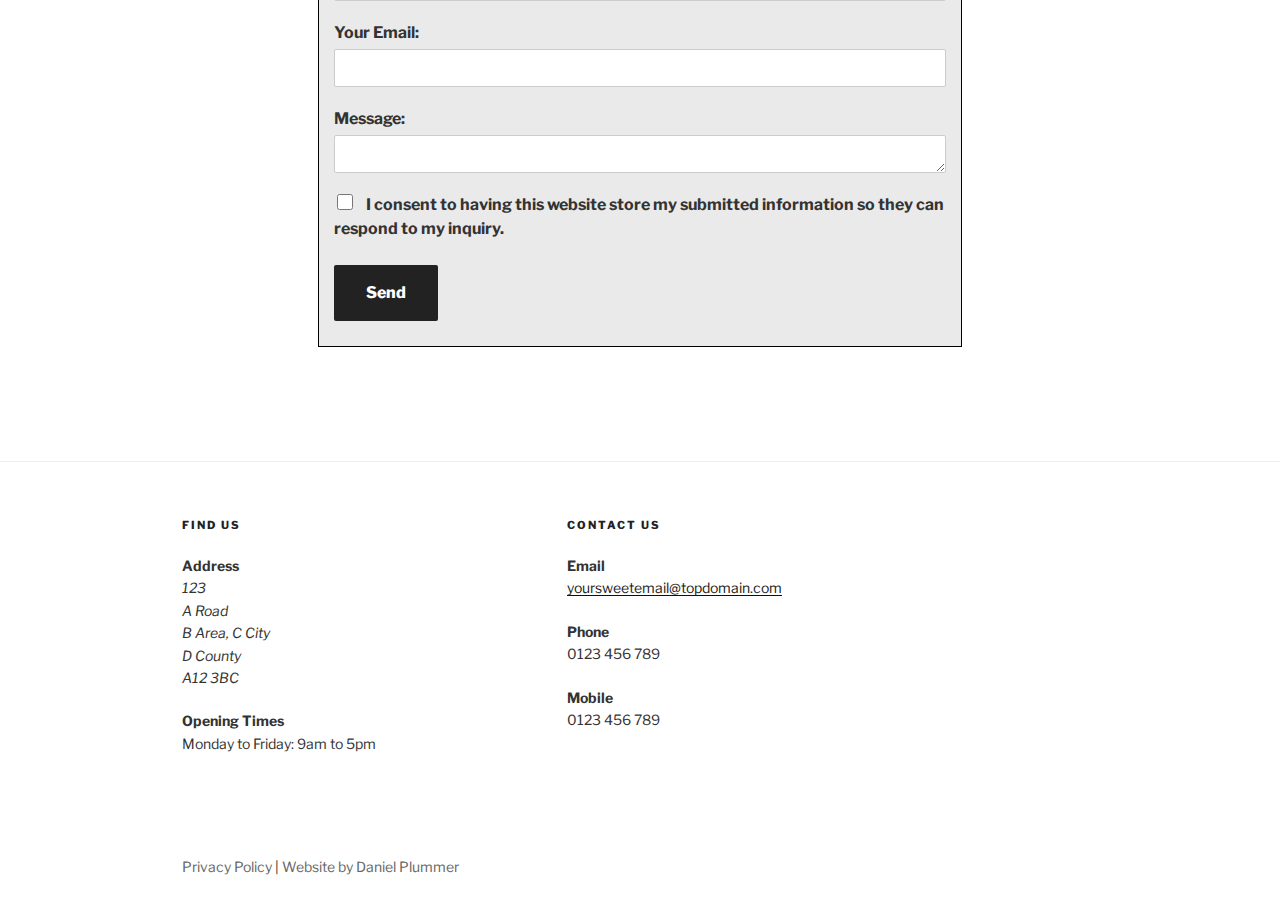
<file: contact.html>
<!DOCTYPE html>
<html lang="en-GB" class="no-js no-svg">
<head>
	<meta charset="UTF-8">
	<meta name="viewport" content="width=device-width, initial-scale=1">
	
	<link rel="profile" href="http://gmpg.org/xfn/11">
	
	<link href='https://fonts.gstatic.com' crossorigin rel='preconnect' />
	<link href='www.google-analytics.com' crossorigin rel='preconnect' />
	<link href='www.gstatic.com' crossorigin rel='preconnect' />
	<link href='www.googletagmanager.com' crossorigin rel='preconnect' />

	<script>(function(html){html.className = html.className.replace(/\bno-js\b/,'js')})(document.documentElement);</script>
	<script defer src='/js/modernizr.js'></script>
	
	<link rel='dns-prefetch' href='//fonts.googleapis.com' />
	<link rel='dns-prefetch' href='//s.w.org' />

	<link rel='stylesheet' href='/css/custom.css' media='all' />
	
	<script src='/js/jquery.js?ver=1.12.4'></script>
	<script defer src='/js/jquery-migrate.min.js?ver=1.4.1'></script>
	
	<link rel="shortcut icon" href="/images/favicon.ico" type="image/x-icon">
	<link rel="icon" href="/images/favicon.ico" type="image/x-icon">
	
	<title>Site Template B &#8211; Contact &#8211; plum.dev</title>
	<meta name="description" content="plum.dev offers easy, reliable and affordable websites. This is site template B.">
	<link rel="canonical" href="b.plum.dev/contact.html" />
	<meta name="robots" content="noindex,follow">
</head>
<body class="home page plum-front-page page-one-column">
	<div id="page" class="site">
		<header id="masthead" class="site-header">
			<div class="custom-header">
				<div class="custom-header-media"></div>
				<div class="site-branding">
					<div class="wrap" style="text-align:center;">
						<div class="site-branding-text">
							<p class="site-title">
								<a href="/" rel="home">Template B</a>
							</p>
							<p class="site-description">plum.dev</p>
						</div>
					</div>
				</div>
			</div>
			<div class="navigation-top">
				<div class="wrap">
					<nav id="site-navigation" class="main-navigation" aria-label="Top Menu">
						<button class="menu-toggle" aria-controls="top-menu" aria-expanded="false">
							<svg class="icon icon-bars" aria-hidden="true" role="img"> 
								<use href="#icon-bars" xlink:href="#icon-bars"></use> 
							</svg>
							<svg class="icon icon-close" aria-hidden="true" role="img"> 
								<use href="#icon-close" xlink:href="#icon-close"></use>
							</svg>
							Menu	
						</button>
						<div>
							<ul id="top-menu">
								<li id="menu-item-1" class="menu-item"><a href="/">Home</a></li>
								<li id="menu-item-2" class="menu-item"><a href="/about.html">About</a></li>
								<li id="menu-item-3" class="menu-item"><a href="/services.html">Services</a></li>
								<li id="menu-item-4" class="menu-item"><a href="#">Contact Us</a></li>
							</ul>
						</div>
					</nav>
				</div>
			</div>
		</header>
		<div class="site-content-contain">
			<div id="content" class="site-content">
				<div id="primary">
					<main id="main">
						<article class="plum-panel page">
							<div class="panel-image background-contact">
								<div class="panel-image-prop" style="padding-top:50%"></div>
							</div>
							<div class="panel-content">
								<div class="wrap">
									<header class="entry-header">
										<h1 class="entry-title">Contact Heading</h1>
									</header>
									<div class="entry-content">
										<p>
											Lorem ipsum dolor sit amet, consectetur adipiscing elit. Nunc efficitur aliquet justo at rutrum. Morbi ligula libero, dictum ut consequat non, vehicula eu metus. Nullam bibendum risus in nisl euismod, eget laoreet libero mattis. Ut vitae sem eu lectus interdum congue. Proin in hendrerit nulla. Donec at nibh eget dui ultricies blandit. Fusce consectetur ultrices pharetra. Nullam porta interdum erat sit amet tincidunt. Proin convallis velit felis, feugiat tempus turpis ornare sit amet. Proin porttitor varius enim. Fusce id molestie velit. Suspendisse tempus cursus nibh.
										</p>
										<form name="contact" method="POST" data-netlify="true" class="plum-form">
											<div class="plum-form-field">
												<label >Your Name:</label>
												<input type="text" name="name" />
											</div>
											<div class="plum-form-field">
												<label>Your Email:</label>
												<input type="email" name="email" />
											</div>
											<div class="plum-form-field">
												<label>Message:</label>
												<textarea name="message"></textarea>
											</div>
											<div class="plum-form-field">
												<label>
													<input type="checkbox" value="I consent to having this website store my submitted information so they can respond to my inquiry." name="privacy" required="">
													I consent to having this website store my submitted information so they can respond to my inquiry.
												</label>
											</div>
											<div class="plum-form-field">
												<button type="submit">Send</button>
											</div>
										</form>
									</div>
								</div>
							</div>
						</article>
					</main>
				</div>
			</div>
			<footer id="colophon" class="site-footer">
				<div class="wrap">
					<aside class="widget-area" aria-label="Footer">
						<div class="widget-column footer-widget-1">
							<section id="text-8" class="widget widget_text">
								<h2 class="widget-title">Find Us</h2>
								<div>
									<p>
										<b>Address</b><br />
										<i>
											123<br />
											A Road<br />
											B Area, C City<br />
											D County<br />
											A12 3BC
										</i>
									</p>
									<p>
										<b>Opening Times</b><br />
										Monday to Friday: 9am to 5pm
									</p>
								</div>
							</section>			
						</div>
						<div class="widget-column footer-widget-2">
							<section id="text-8" class="widget widget_text">
								<h2 class="widget-title">Contact Us</h2>
								<div>
									<p>
										<b>Email</b><br />
										<a href="#">yoursweetemail@topdomain.com</a>
									</p>
									<p>
										<b>Phone</b><br />
										0123 456 789
									</p>
									<p>
										<b>Mobile</b><br />
										0123 456 789
									</p>
								</div>
							</section>			
						</div>
					</aside>
					<div class="site-info">
						<a href="#">Privacy Policy</a> | 
						<a href="#">Website by Daniel Plummer</a>
					</div>
				</div>
			</footer>
		</div>
	</div>
	<script>
		/* <![CDATA[ */
		var plumScreenReaderText = {"quote":"<svg class=\"icon icon-quote-right\" aria-hidden=\"true\" role=\"img\"> <use href=\"#icon-quote-right\" xlink:href=\"#icon-quote-right\"><\/use> <\/svg>","expand":"Expand child menu","collapse":"Collapse child menu","icon":"<svg class=\"icon icon-angle-down\" aria-hidden=\"true\" role=\"img\"> <use href=\"#icon-angle-down\" xlink:href=\"#icon-angle-down\"><\/use> <span class=\"svg-fallback icon-angle-down\"><\/span><\/svg>"};
		/* ]]> */
	</script>
	<script defer src='/js/navigation.js?ver=1.0'></script>
	<script defer src='/js/global.js?ver=4.1'></script>
	<script defer src='/js/plum-embed.min.js?ver=4.9.8'></script>
	<link rel="preload" as="style" href="https://fonts.googleapis.com/css?family=Libre+Franklin%3A300%2C300i%2C400%2C400i%2C600%2C600i%2C800%2C800i&#038;subset=latin%2Clatin-ext&display=optional" onload="this.rel='stylesheet'" />
	<svg style="position: absolute; width: 0; height: 0; overflow: hidden;" version="1.1" xmlns="http://www.w3.org/2000/svg" xmlns:xlink="http://www.w3.org/1999/xlink">
		<defs>
		<symbol id="icon-close" viewBox="0 0 25 32">
		<path class="path1" d="M23.179 23.607q0 0.714-0.5 1.214l-2.429 2.429q-0.5 0.5-1.214 0.5t-1.214-0.5l-5.25-5.25-5.25 5.25q-0.5 0.5-1.214 0.5t-1.214-0.5l-2.429-2.429q-0.5-0.5-0.5-1.214t0.5-1.214l5.25-5.25-5.25-5.25q-0.5-0.5-0.5-1.214t0.5-1.214l2.429-2.429q0.5-0.5 1.214-0.5t1.214 0.5l5.25 5.25 5.25-5.25q0.5-0.5 1.214-0.5t1.214 0.5l2.429 2.429q0.5 0.5 0.5 1.214t-0.5 1.214l-5.25 5.25 5.25 5.25q0.5 0.5 0.5 1.214z"></path>
		</symbol>
		<symbol id="icon-angle-down" viewBox="0 0 21 32">
		<path class="path1" d="M19.196 13.143q0 0.232-0.179 0.411l-8.321 8.321q-0.179 0.179-0.411 0.179t-0.411-0.179l-8.321-8.321q-0.179-0.179-0.179-0.411t0.179-0.411l0.893-0.893q0.179-0.179 0.411-0.179t0.411 0.179l7.018 7.018 7.018-7.018q0.179-0.179 0.411-0.179t0.411 0.179l0.893 0.893q0.179 0.179 0.179 0.411z"></path>
		</symbol>
		<symbol id="icon-bars" viewBox="0 0 27 32">
		<path class="path1" d="M27.429 24v2.286q0 0.464-0.339 0.804t-0.804 0.339h-25.143q-0.464 0-0.804-0.339t-0.339-0.804v-2.286q0-0.464 0.339-0.804t0.804-0.339h25.143q0.464 0 0.804 0.339t0.339 0.804zM27.429 14.857v2.286q0 0.464-0.339 0.804t-0.804 0.339h-25.143q-0.464 0-0.804-0.339t-0.339-0.804v-2.286q0-0.464 0.339-0.804t0.804-0.339h25.143q0.464 0 0.804 0.339t0.339 0.804zM27.429 5.714v2.286q0 0.464-0.339 0.804t-0.804 0.339h-25.143q-0.464 0-0.804-0.339t-0.339-0.804v-2.286q0-0.464 0.339-0.804t0.804-0.339h25.143q0.464 0 0.804 0.339t0.339 0.804z"></path>
		</symbol>
		<symbol id="icon-quote-right" viewBox="0 0 30 32">
		<path class="path1" d="M13.714 5.714v12.571q0 1.857-0.723 3.545t-1.955 2.92-2.92 1.955-3.545 0.723h-1.143q-0.464 0-0.804-0.339t-0.339-0.804v-2.286q0-0.464 0.339-0.804t0.804-0.339h1.143q1.893 0 3.232-1.339t1.339-3.232v-0.571q0-0.714-0.5-1.214t-1.214-0.5h-4q-1.429 0-2.429-1t-1-2.429v-6.857q0-1.429 1-2.429t2.429-1h6.857q1.429 0 2.429 1t1 2.429zM29.714 5.714v12.571q0 1.857-0.723 3.545t-1.955 2.92-2.92 1.955-3.545 0.723h-1.143q-0.464 0-0.804-0.339t-0.339-0.804v-2.286q0-0.464 0.339-0.804t0.804-0.339h1.143q1.893 0 3.232-1.339t1.339-3.232v-0.571q0-0.714-0.5-1.214t-1.214-0.5h-4q-1.429 0-2.429-1t-1-2.429v-6.857q0-1.429 1-2.429t2.429-1h6.857q1.429 0 2.429 1t1 2.429z"></path>
		</symbol>
		<symbol id="icon-hashtag" viewBox="0 0 32 32">
		<path class="path1" d="M17.696 18.286l1.143-4.571h-4.536l-1.143 4.571h4.536zM31.411 9.286l-1 4q-0.125 0.429-0.554 0.429h-5.839l-1.143 4.571h5.554q0.268 0 0.446 0.214 0.179 0.25 0.107 0.5l-1 4q-0.089 0.429-0.554 0.429h-5.839l-1.446 5.857q-0.125 0.429-0.554 0.429h-4q-0.286 0-0.464-0.214-0.161-0.214-0.107-0.5l1.393-5.571h-4.536l-1.446 5.857q-0.125 0.429-0.554 0.429h-4.018q-0.268 0-0.446-0.214-0.161-0.214-0.107-0.5l1.393-5.571h-5.554q-0.268 0-0.446-0.214-0.161-0.214-0.107-0.5l1-4q0.125-0.429 0.554-0.429h5.839l1.143-4.571h-5.554q-0.268 0-0.446-0.214-0.179-0.25-0.107-0.5l1-4q0.089-0.429 0.554-0.429h5.839l1.446-5.857q0.125-0.429 0.571-0.429h4q0.268 0 0.446 0.214 0.161 0.214 0.107 0.5l-1.393 5.571h4.536l1.446-5.857q0.125-0.429 0.571-0.429h4q0.268 0 0.446 0.214 0.161 0.214 0.107 0.5l-1.393 5.571h5.554q0.268 0 0.446 0.214 0.161 0.214 0.107 0.5z"></path>
		</symbol>
		<symbol id="icon-arrow-left" viewBox="0 0 43 32">
		<path class="path1" d="M42.311 14.044c-0.178-0.178-0.533-0.356-0.711-0.356h-33.778l10.311-10.489c0.178-0.178 0.356-0.533 0.356-0.711 0-0.356-0.178-0.533-0.356-0.711l-1.6-1.422c-0.356-0.178-0.533-0.356-0.889-0.356s-0.533 0.178-0.711 0.356l-14.578 14.933c-0.178 0.178-0.356 0.533-0.356 0.711s0.178 0.533 0.356 0.711l14.756 14.933c0 0.178 0.356 0.356 0.533 0.356s0.533-0.178 0.711-0.356l1.6-1.6c0.178-0.178 0.356-0.533 0.356-0.711s-0.178-0.533-0.356-0.711l-10.311-10.489h33.778c0.178 0 0.533-0.178 0.711-0.356 0.356-0.178 0.533-0.356 0.533-0.711v-2.133c0-0.356-0.178-0.711-0.356-0.889z"></path>
		</symbol>
		<symbol id="icon-arrow-right" viewBox="0 0 43 32">
		<path class="path1" d="M0.356 17.956c0.178 0.178 0.533 0.356 0.711 0.356h33.778l-10.311 10.489c-0.178 0.178-0.356 0.533-0.356 0.711 0 0.356 0.178 0.533 0.356 0.711l1.6 1.6c0.178 0.178 0.533 0.356 0.711 0.356s0.533-0.178 0.711-0.356l14.756-14.933c0.178-0.356 0.356-0.711 0.356-0.889s-0.178-0.533-0.356-0.711l-14.756-14.933c0-0.178-0.356-0.356-0.533-0.356s-0.533 0.178-0.711 0.356l-1.6 1.6c-0.178 0.178-0.356 0.533-0.356 0.711s0.178 0.533 0.356 0.711l10.311 10.489h-33.778c-0.178 0-0.533 0.178-0.711 0.356-0.356 0.178-0.533 0.356-0.533 0.711v2.311c0 0.178 0.178 0.533 0.356 0.711z"></path>
		</symbol>
		<symbol id="icon-play" viewBox="0 0 22 28">
		<path d="M21.625 14.484l-20.75 11.531c-0.484 0.266-0.875 0.031-0.875-0.516v-23c0-0.547 0.391-0.781 0.875-0.516l20.75 11.531c0.484 0.266 0.484 0.703 0 0.969z"></path>
		</symbol>
		<symbol id="icon-pause" viewBox="0 0 24 28">
		<path d="M24 3v22c0 0.547-0.453 1-1 1h-8c-0.547 0-1-0.453-1-1v-22c0-0.547 0.453-1 1-1h8c0.547 0 1 0.453 1 1zM10 3v22c0 0.547-0.453 1-1 1h-8c-0.547 0-1-0.453-1-1v-22c0-0.547 0.453-1 1-1h8c0.547 0 1 0.453 1 1z"></path>
		</symbol>
		</defs>
	</svg>
</body>
</html>
</file>
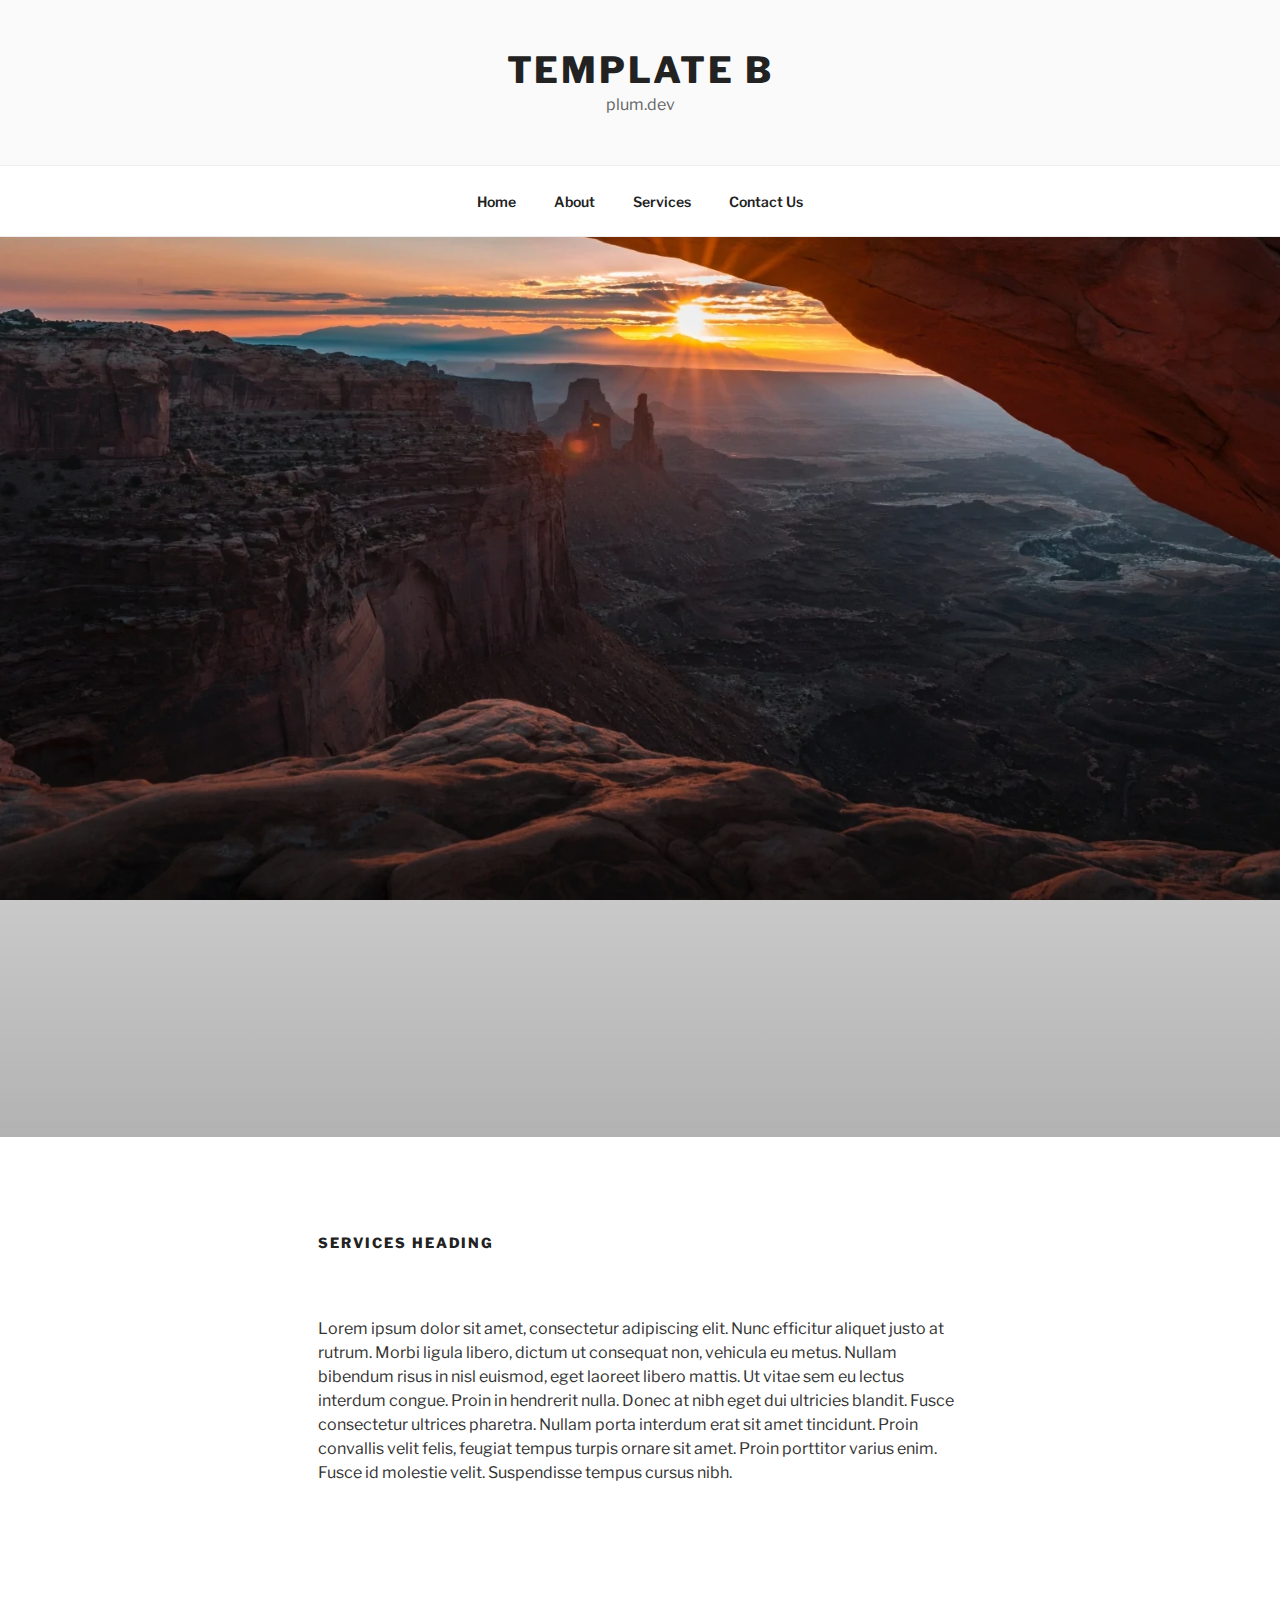
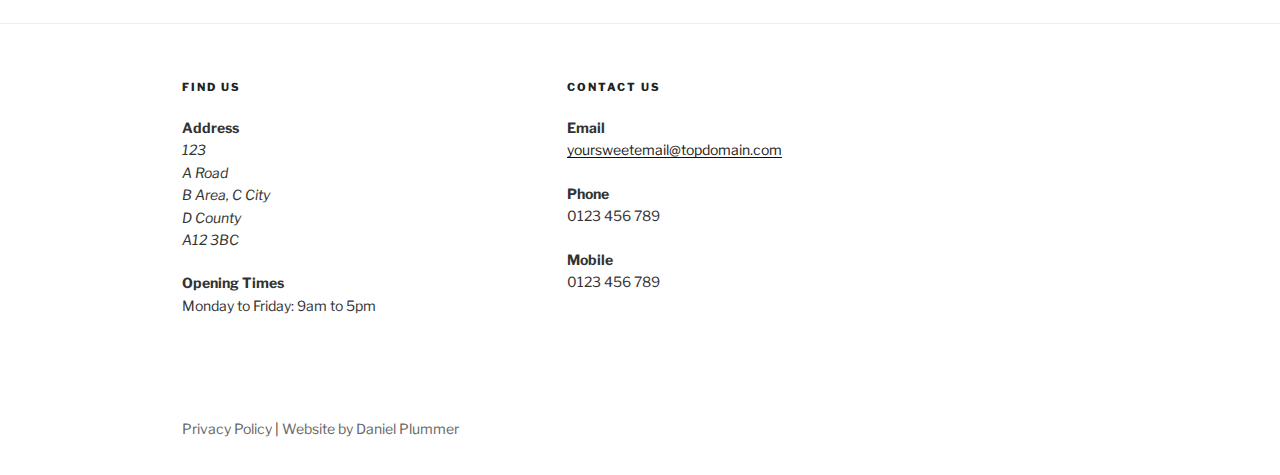
<file: services.html>
<!DOCTYPE html>
<html lang="en-GB" class="no-js no-svg">
<head>
	<meta charset="UTF-8">
	<meta name="viewport" content="width=device-width, initial-scale=1">
	
	<link rel="profile" href="http://gmpg.org/xfn/11">
	
	<link href='https://fonts.gstatic.com' crossorigin rel='preconnect' />
	<link href='www.google-analytics.com' crossorigin rel='preconnect' />
	<link href='www.gstatic.com' crossorigin rel='preconnect' />
	<link href='www.googletagmanager.com' crossorigin rel='preconnect' />

	<script>(function(html){html.className = html.className.replace(/\bno-js\b/,'js')})(document.documentElement);</script>
	<script defer src='/js/modernizr.js'></script>
	
	<link rel='dns-prefetch' href='//fonts.googleapis.com' />
	<link rel='dns-prefetch' href='//s.w.org' />

	<link rel='stylesheet' href='/css/custom.css' media='all' />
	
	<script src='/js/jquery.js?ver=1.12.4'></script>
	<script defer src='/js/jquery-migrate.min.js?ver=1.4.1'></script>
	
	<link rel="shortcut icon" href="/images/favicon.ico" type="image/x-icon">
	<link rel="icon" href="/images/favicon.ico" type="image/x-icon">
	
	<title>Site Template B &#8211; Services &#8211; plum.dev</title>
	<meta name="description" content="plum.dev offers easy, reliable and affordable websites. This is site template B.">
	<link rel="canonical" href="b.plum.dev/services.html" />
	<meta name="robots" content="noindex,follow">
</head>
<body class="home page plum-front-page page-one-column">
	<div id="page" class="site">
		<header id="masthead" class="site-header">
			<div class="custom-header">
				<div class="custom-header-media"></div>
				<div class="site-branding">
					<div class="wrap" style="text-align:center;">
						<div class="site-branding-text">
							<p class="site-title">
								<a href="/" rel="home">Template B</a>
							</p>
							<p class="site-description">plum.dev</p>
						</div>
					</div>
				</div>
			</div>
			<div class="navigation-top">
				<div class="wrap">
					<nav id="site-navigation" class="main-navigation" aria-label="Top Menu">
						<button class="menu-toggle" aria-controls="top-menu" aria-expanded="false">
							<svg class="icon icon-bars" aria-hidden="true" role="img"> 
								<use href="#icon-bars" xlink:href="#icon-bars"></use> 
							</svg>
							<svg class="icon icon-close" aria-hidden="true" role="img"> 
								<use href="#icon-close" xlink:href="#icon-close"></use>
							</svg>
							Menu	
						</button>
						<div>
							<ul id="top-menu">
								<li id="menu-item-1" class="menu-item"><a href="/">Home</a></li>
								<li id="menu-item-2" class="menu-item"><a href="/about.html">About</a></li>
								<li id="menu-item-3" class="menu-item"><a href="#">Services</a></li>
								<li id="menu-item-4" class="menu-item"><a href="/contact.html">Contact Us</a></li>
							</ul>
						</div>
					</nav>
				</div>
			</div>
		</header>
		<div class="site-content-contain">
			<div id="content" class="site-content">
				<div id="primary">
					<main id="main">
						<article class="plum-panel page">
							<div class="panel-image background-services">
								<div class="panel-image-prop" style="padding-top:50%"></div>
							</div>
							<div class="panel-content">
								<div class="wrap">
									<header class="entry-header">
										<h1 class="entry-title">Services Heading</h1>
									</header>
									<div class="entry-content">
										<p>
											Lorem ipsum dolor sit amet, consectetur adipiscing elit. Nunc efficitur aliquet justo at rutrum. Morbi ligula libero, dictum ut consequat non, vehicula eu metus. Nullam bibendum risus in nisl euismod, eget laoreet libero mattis. Ut vitae sem eu lectus interdum congue. Proin in hendrerit nulla. Donec at nibh eget dui ultricies blandit. Fusce consectetur ultrices pharetra. Nullam porta interdum erat sit amet tincidunt. Proin convallis velit felis, feugiat tempus turpis ornare sit amet. Proin porttitor varius enim. Fusce id molestie velit. Suspendisse tempus cursus nibh.
										</p>
									</div>
								</div>
							</div>
						</article>
					</main>
				</div>
			</div>
			<footer id="colophon" class="site-footer">
				<div class="wrap">
					<aside class="widget-area" aria-label="Footer">
						<div class="widget-column footer-widget-1">
							<section id="text-8" class="widget widget_text">
								<h2 class="widget-title">Find Us</h2>
								<div>
									<p>
										<b>Address</b><br />
										<i>
											123<br />
											A Road<br />
											B Area, C City<br />
											D County<br />
											A12 3BC
										</i>
									</p>
									<p>
										<b>Opening Times</b><br />
										Monday to Friday: 9am to 5pm
									</p>
								</div>
							</section>			
						</div>
						<div class="widget-column footer-widget-2">
							<section id="text-8" class="widget widget_text">
								<h2 class="widget-title">Contact Us</h2>
								<div>
									<p>
										<b>Email</b><br />
										<a href="#">yoursweetemail@topdomain.com</a>
									</p>
									<p>
										<b>Phone</b><br />
										0123 456 789
									</p>
									<p>
										<b>Mobile</b><br />
										0123 456 789
									</p>
								</div>
							</section>			
						</div>
					</aside>
					<div class="site-info">
						<a href="#">Privacy Policy</a> | 
						<a href="#">Website by Daniel Plummer</a>
					</div>
				</div>
			</footer>
		</div>
	</div>
	<script>
		/* <![CDATA[ */
		var plumScreenReaderText = {"quote":"<svg class=\"icon icon-quote-right\" aria-hidden=\"true\" role=\"img\"> <use href=\"#icon-quote-right\" xlink:href=\"#icon-quote-right\"><\/use> <\/svg>","expand":"Expand child menu","collapse":"Collapse child menu","icon":"<svg class=\"icon icon-angle-down\" aria-hidden=\"true\" role=\"img\"> <use href=\"#icon-angle-down\" xlink:href=\"#icon-angle-down\"><\/use> <span class=\"svg-fallback icon-angle-down\"><\/span><\/svg>"};
		/* ]]> */
	</script>
	<script defer src='/js/navigation.js?ver=1.0'></script>
	<script defer src='/js/global.js?ver=4.1'></script>
	<script defer src='/js/plum-embed.min.js?ver=4.9.8'></script>
	<link rel="preload" as="style" href="https://fonts.googleapis.com/css?family=Libre+Franklin%3A300%2C300i%2C400%2C400i%2C600%2C600i%2C800%2C800i&#038;subset=latin%2Clatin-ext&display=optional" onload="this.rel='stylesheet'" />
	<svg style="position: absolute; width: 0; height: 0; overflow: hidden;" version="1.1" xmlns="http://www.w3.org/2000/svg" xmlns:xlink="http://www.w3.org/1999/xlink">
		<defs>
		<symbol id="icon-close" viewBox="0 0 25 32">
		<path class="path1" d="M23.179 23.607q0 0.714-0.5 1.214l-2.429 2.429q-0.5 0.5-1.214 0.5t-1.214-0.5l-5.25-5.25-5.25 5.25q-0.5 0.5-1.214 0.5t-1.214-0.5l-2.429-2.429q-0.5-0.5-0.5-1.214t0.5-1.214l5.25-5.25-5.25-5.25q-0.5-0.5-0.5-1.214t0.5-1.214l2.429-2.429q0.5-0.5 1.214-0.5t1.214 0.5l5.25 5.25 5.25-5.25q0.5-0.5 1.214-0.5t1.214 0.5l2.429 2.429q0.5 0.5 0.5 1.214t-0.5 1.214l-5.25 5.25 5.25 5.25q0.5 0.5 0.5 1.214z"></path>
		</symbol>
		<symbol id="icon-angle-down" viewBox="0 0 21 32">
		<path class="path1" d="M19.196 13.143q0 0.232-0.179 0.411l-8.321 8.321q-0.179 0.179-0.411 0.179t-0.411-0.179l-8.321-8.321q-0.179-0.179-0.179-0.411t0.179-0.411l0.893-0.893q0.179-0.179 0.411-0.179t0.411 0.179l7.018 7.018 7.018-7.018q0.179-0.179 0.411-0.179t0.411 0.179l0.893 0.893q0.179 0.179 0.179 0.411z"></path>
		</symbol>
		<symbol id="icon-bars" viewBox="0 0 27 32">
		<path class="path1" d="M27.429 24v2.286q0 0.464-0.339 0.804t-0.804 0.339h-25.143q-0.464 0-0.804-0.339t-0.339-0.804v-2.286q0-0.464 0.339-0.804t0.804-0.339h25.143q0.464 0 0.804 0.339t0.339 0.804zM27.429 14.857v2.286q0 0.464-0.339 0.804t-0.804 0.339h-25.143q-0.464 0-0.804-0.339t-0.339-0.804v-2.286q0-0.464 0.339-0.804t0.804-0.339h25.143q0.464 0 0.804 0.339t0.339 0.804zM27.429 5.714v2.286q0 0.464-0.339 0.804t-0.804 0.339h-25.143q-0.464 0-0.804-0.339t-0.339-0.804v-2.286q0-0.464 0.339-0.804t0.804-0.339h25.143q0.464 0 0.804 0.339t0.339 0.804z"></path>
		</symbol>
		<symbol id="icon-quote-right" viewBox="0 0 30 32">
		<path class="path1" d="M13.714 5.714v12.571q0 1.857-0.723 3.545t-1.955 2.92-2.92 1.955-3.545 0.723h-1.143q-0.464 0-0.804-0.339t-0.339-0.804v-2.286q0-0.464 0.339-0.804t0.804-0.339h1.143q1.893 0 3.232-1.339t1.339-3.232v-0.571q0-0.714-0.5-1.214t-1.214-0.5h-4q-1.429 0-2.429-1t-1-2.429v-6.857q0-1.429 1-2.429t2.429-1h6.857q1.429 0 2.429 1t1 2.429zM29.714 5.714v12.571q0 1.857-0.723 3.545t-1.955 2.92-2.92 1.955-3.545 0.723h-1.143q-0.464 0-0.804-0.339t-0.339-0.804v-2.286q0-0.464 0.339-0.804t0.804-0.339h1.143q1.893 0 3.232-1.339t1.339-3.232v-0.571q0-0.714-0.5-1.214t-1.214-0.5h-4q-1.429 0-2.429-1t-1-2.429v-6.857q0-1.429 1-2.429t2.429-1h6.857q1.429 0 2.429 1t1 2.429z"></path>
		</symbol>
		<symbol id="icon-hashtag" viewBox="0 0 32 32">
		<path class="path1" d="M17.696 18.286l1.143-4.571h-4.536l-1.143 4.571h4.536zM31.411 9.286l-1 4q-0.125 0.429-0.554 0.429h-5.839l-1.143 4.571h5.554q0.268 0 0.446 0.214 0.179 0.25 0.107 0.5l-1 4q-0.089 0.429-0.554 0.429h-5.839l-1.446 5.857q-0.125 0.429-0.554 0.429h-4q-0.286 0-0.464-0.214-0.161-0.214-0.107-0.5l1.393-5.571h-4.536l-1.446 5.857q-0.125 0.429-0.554 0.429h-4.018q-0.268 0-0.446-0.214-0.161-0.214-0.107-0.5l1.393-5.571h-5.554q-0.268 0-0.446-0.214-0.161-0.214-0.107-0.5l1-4q0.125-0.429 0.554-0.429h5.839l1.143-4.571h-5.554q-0.268 0-0.446-0.214-0.179-0.25-0.107-0.5l1-4q0.089-0.429 0.554-0.429h5.839l1.446-5.857q0.125-0.429 0.571-0.429h4q0.268 0 0.446 0.214 0.161 0.214 0.107 0.5l-1.393 5.571h4.536l1.446-5.857q0.125-0.429 0.571-0.429h4q0.268 0 0.446 0.214 0.161 0.214 0.107 0.5l-1.393 5.571h5.554q0.268 0 0.446 0.214 0.161 0.214 0.107 0.5z"></path>
		</symbol>
		<symbol id="icon-arrow-left" viewBox="0 0 43 32">
		<path class="path1" d="M42.311 14.044c-0.178-0.178-0.533-0.356-0.711-0.356h-33.778l10.311-10.489c0.178-0.178 0.356-0.533 0.356-0.711 0-0.356-0.178-0.533-0.356-0.711l-1.6-1.422c-0.356-0.178-0.533-0.356-0.889-0.356s-0.533 0.178-0.711 0.356l-14.578 14.933c-0.178 0.178-0.356 0.533-0.356 0.711s0.178 0.533 0.356 0.711l14.756 14.933c0 0.178 0.356 0.356 0.533 0.356s0.533-0.178 0.711-0.356l1.6-1.6c0.178-0.178 0.356-0.533 0.356-0.711s-0.178-0.533-0.356-0.711l-10.311-10.489h33.778c0.178 0 0.533-0.178 0.711-0.356 0.356-0.178 0.533-0.356 0.533-0.711v-2.133c0-0.356-0.178-0.711-0.356-0.889z"></path>
		</symbol>
		<symbol id="icon-arrow-right" viewBox="0 0 43 32">
		<path class="path1" d="M0.356 17.956c0.178 0.178 0.533 0.356 0.711 0.356h33.778l-10.311 10.489c-0.178 0.178-0.356 0.533-0.356 0.711 0 0.356 0.178 0.533 0.356 0.711l1.6 1.6c0.178 0.178 0.533 0.356 0.711 0.356s0.533-0.178 0.711-0.356l14.756-14.933c0.178-0.356 0.356-0.711 0.356-0.889s-0.178-0.533-0.356-0.711l-14.756-14.933c0-0.178-0.356-0.356-0.533-0.356s-0.533 0.178-0.711 0.356l-1.6 1.6c-0.178 0.178-0.356 0.533-0.356 0.711s0.178 0.533 0.356 0.711l10.311 10.489h-33.778c-0.178 0-0.533 0.178-0.711 0.356-0.356 0.178-0.533 0.356-0.533 0.711v2.311c0 0.178 0.178 0.533 0.356 0.711z"></path>
		</symbol>
		<symbol id="icon-play" viewBox="0 0 22 28">
		<path d="M21.625 14.484l-20.75 11.531c-0.484 0.266-0.875 0.031-0.875-0.516v-23c0-0.547 0.391-0.781 0.875-0.516l20.75 11.531c0.484 0.266 0.484 0.703 0 0.969z"></path>
		</symbol>
		<symbol id="icon-pause" viewBox="0 0 24 28">
		<path d="M24 3v22c0 0.547-0.453 1-1 1h-8c-0.547 0-1-0.453-1-1v-22c0-0.547 0.453-1 1-1h8c0.547 0 1 0.453 1 1zM10 3v22c0 0.547-0.453 1-1 1h-8c-0.547 0-1-0.453-1-1v-22c0-0.547 0.453-1 1-1h8c0.547 0 1 0.453 1 1z"></path>
		</symbol>
		</defs>
	</svg>
</body>
</html>
</file>
<file: css/custom.css>
@media all{.no-js .background-home-1{background-image:url("/images/home-1-1920x1080.jpg");}.no-webp .background-home-1{background-image:url("/images/home-1-1920x1080.jpg");}.webp .background-home-1{background-image:url("/images/webp/home-1-1920x1080.webp");}.no-js .background-home-2{background-image:url("/images/home-2-1920x1080.jpg");}.no-webp .background-home-2{background-image:url("/images/home-2-1920x1080.jpg");}.webp .background-home-2{background-image:url("/images/webp/home-2-1920x1080.webp");}.no-js .background-home-3{background-image:url("/images/home-3-1920x1080.jpg");}.no-webp .background-home-3{background-image:url("/images/home-3-1920x1080.jpg");}.webp .background-home-3{background-image:url("/images/webp/home-3-1920x1080.webp");}.no-js .background-about{background-image:url("/images/about-1920x1080.jpg");}.no-webp .background-about{background-image:url("/images/about-1920x1080.jpg");}.webp .background-about{background-image:url("/images/webp/about-1920x1080.webp");}.no-js .background-services{background-image:url("/images/services-1920x1080.jpg");}.no-webp .background-services{background-image:url("/images/services-1920x1080.jpg");}.webp .background-services{background-image:url("/images/webp/services-1920x1080.webp");}.no-js .background-contact{background-image:url("/images/contact-1920x1080.jpg");}.no-webp .background-contact{background-image:url("/images/contact-1920x1080.jpg");}.webp .background-contact{background-image:url("/images/webp/contact-1920x1080.webp");}@media screen and (max-width:1079px){.no-js .background-home-1{background-image:url("/images/home-1.jpg");}.no-webp .background-home-1{background-image:url("/images/home-1.jpg");}.webp .background-home-1{background-image:url("/images/webp/home-1.webp");}.no-js .background-home-2{background-image:url("/images/home-2.jpg");}.no-webp .background-home-2{background-image:url("/images/home-2.jpg");}.webp .background-home-2{background-image:url("/images/webp/home-2.webp");}.no-js .background-home-3{background-image:url("/images/home-3.jpg");}.no-webp .background-home-3{background-image:url("/images/home-3.jpg");}.webp .background-home-3{background-image:url("/images/webp/home-3.webp");}.no-js .background-about{background-image:url("/images/about.jpg");}.no-webp .background-about{background-image:url("/images/about.jpg");}.webp .background-about{background-image:url("/images/webp/about.webp");}.no-js .background-services{background-image:url("/images/services.jpg");}.no-webp .background-services{background-image:url("/images/services.jpg");}.webp .background-services{background-image:url("/images/webp/services.webp");}.no-js .background-contact{background-image:url("/images/contact.jpg");}.no-webp .background-contact{background-image:url("/images/contact.jpg");}.webp .background-contact{background-image:url("/images/webp/contact.webp");}}html{font-family:sans-serif;line-height:1.15;-ms-text-size-adjust:100%;-webkit-text-size-adjust:100%;}body{margin:0;}article,aside,footer,header,nav,section{display:block;}h1{font-size:2em;margin:0.67em 0;}main{display:block;}a{background-color:transparent;-webkit-text-decoration-skip:objects;}a:active,a:hover{outline-width:0;}b,strong{font-weight:inherit;}b,strong{font-weight:700;}sup{font-size:75%;line-height:0;position:relative;vertical-align:baseline;}sup{top:-0.5em;}img{border-style:none;}svg:not(:root){overflow:hidden;}button{font-family:sans-serif;font-size:100%;line-height:1.15;margin:0;}button{overflow:visible;}button{text-transform:none;}button{-webkit-appearance:button;}button::-moz-focus-inner{border-style:none;padding:0;}button:-moz-focusring{outline:1px dotted ButtonText;}.screen-reader-text{clip:rect(1px,1px,1px,1px);height:1px;overflow:hidden;position:absolute!important;width:1px;word-wrap:normal!important;}.screen-reader-text:focus{background-color:#f1f1f1;-webkit-border-radius:3px;border-radius:3px;-webkit-box-shadow:0 0 2px 2px rgba(0,0,0,0.6);box-shadow:0 0 2px 2px rgba(0,0,0,0.6);clip:auto!important;color:#21759b;display:block;font-size:14px;font-size:0.875rem;font-weight:700;height:auto;left:5px;line-height:normal;padding:15px 23px 14px;text-decoration:none;top:5px;width:auto;z-index:100000;}.entry-content:before,.entry-content:after,.site-header:before,.site-header:after,.site-content:before,.site-content:after,.site-footer:before,.site-footer:after,.widget-area:before,.widget-area:after,.widget:before,.widget:after{content:"";display:table;table-layout:fixed;}.entry-content:after,.site-header:after,.site-content:after,.site-footer:after,.widget-area:after,.widget:after{clear:both;}body,button{color:#333;font-family:"Libre Franklin","Helvetica Neue",helvetica,arial,sans-serif;font-size:15px;font-size:0.9375rem;font-weight:400;line-height:1.66;}h1,h2,h3{clear:both;line-height:1.4;margin:0 0 0.75em;padding:1.5em 0 0;}h1:first-child,h2:first-child{padding-top:0;}h1{font-size:24px;font-size:1.5rem;font-weight:300;}h2{color:#666;font-size:20px;font-size:1.25rem;font-weight:300;}h3{color:#333;font-size:18px;font-size:1.125rem;font-weight:300;}p{margin:0 0 1.5em;padding:0;}i{font-style:italic;}:focus{outline:none;}button{background-color:#222;border:0;-webkit-border-radius:2px;border-radius:2px;-webkit-box-shadow:none;box-shadow:none;color:#fff;cursor:pointer;display:inline-block;font-size:14px;font-size:0.875rem;font-weight:800;line-height:1;padding:1em 2em;text-shadow:none;-webkit-transition:background 0.2s;transition:background 0.2s;}button:hover,button:focus{background:#767676;}::-webkit-input-placeholder{color:#333;font-family:"Libre Franklin","Helvetica Neue",helvetica,arial,sans-serif;}:-moz-placeholder{color:#333;font-family:"Libre Franklin","Helvetica Neue",helvetica,arial,sans-serif;}::-moz-placeholder{color:#333;font-family:"Libre Franklin","Helvetica Neue",helvetica,arial,sans-serif;opacity:1;}:-ms-input-placeholder{color:#333;font-family:"Libre Franklin","Helvetica Neue",helvetica,arial,sans-serif;}ul,ol{margin:0 0 1.5em;padding:0;}ul{list-style:disc;}ol{list-style:decimal;}a{color:#222;text-decoration:none;}a:focus{outline:thin dotted;}a:hover,a:active{color:#000;outline:0;}.entry-content a,.widget a,.site-footer .widget-area a{-webkit-box-shadow:inset 0 -1px 0 rgba(15,15,15,1);box-shadow:inset 0 -1px 0 rgba(15,15,15,1);-webkit-transition:color 80ms ease-in,-webkit-box-shadow 130ms ease-in-out;transition:color 80ms ease-in,-webkit-box-shadow 130ms ease-in-out;transition:color 80ms ease-in,box-shadow 130ms ease-in-out;transition:color 80ms ease-in,box-shadow 130ms ease-in-out,-webkit-box-shadow 130ms ease-in-out;}.site-info a{-webkit-box-shadow:inset 0 -1px 0 rgba(255,255,255,1);box-shadow:inset 0 -1px 0 rgba(255,255,255,1);text-decoration:none;-webkit-transition:color 80ms ease-in,-webkit-box-shadow 130ms ease-in-out;transition:color 80ms ease-in,-webkit-box-shadow 130ms ease-in-out;transition:color 80ms ease-in,box-shadow 130ms ease-in-out;transition:color 80ms ease-in,box-shadow 130ms ease-in-out,-webkit-box-shadow 130ms ease-in-out;}.entry-content a:focus,.entry-content a:hover,.widget a:focus,.widget a:hover,.site-footer .widget-area a:focus,.site-footer .widget-area a:hover,.site-info a:focus,.site-info a:hover{color:#000;-webkit-box-shadow:inset 0 0 0 rgba(0,0,0,0),0 3px 0 rgba(0,0,0,1);box-shadow:inset 0 0 0 rgba(0,0,0,0),0 3px 0 rgba(0,0,0,1);}.widget a img{-webkit-box-shadow:0 0 0 8px #fff;box-shadow:0 0 0 8px #fff;}.navigation-top{background:#fff;border-bottom:1px solid #eee;border-top:1px solid #eee;font-size:16px;font-size:1rem;position:relative;}.navigation-top .wrap{max-width:1000px;padding:0;}.navigation-top a{color:#222;font-weight:600;-webkit-transition:color 0.2s;transition:color 0.2s;}.main-navigation{clear:both;display:block;}.main-navigation ul{background:#fff;list-style:none;margin:0;padding:0 1.5em;text-align:center;}.js .main-navigation ul{display:none;}.main-navigation > div > ul{border-top:1px solid #eee;padding:0.75em 1.695em;}.js .main-navigation.toggled-on > div > ul{display:block;}.main-navigation li{border-bottom:1px solid #eee;position:relative;}.main-navigation li:last-child{border:0;}.main-navigation a{display:block;padding:0.5em 0;text-decoration:none;}.main-navigation a:hover{color:#767676;}.menu-toggle{background-color:transparent;border:0;-webkit-box-shadow:none;box-shadow:none;color:#222;display:none;font-size:14px;font-size:0.875rem;font-weight:800;line-height:1.5;margin:1px auto 2px;padding:1em;text-shadow:none;}.js .menu-toggle{display:block;}.menu-toggle:hover,.menu-toggle:focus{background-color:transparent;-webkit-box-shadow:none;box-shadow:none;}.menu-toggle:focus{outline:thin solid;}.menu-toggle .icon{margin-right:0.5em;top:-2px;}.toggled-on .menu-toggle .icon-bars,.menu-toggle .icon-close{display:none;}.toggled-on .menu-toggle .icon-close{display:inline-block;}html{-webkit-box-sizing:border-box;-moz-box-sizing:border-box;box-sizing:border-box;}*,*:before,*:after{-webkit-box-sizing:inherit;-moz-box-sizing:inherit;box-sizing:inherit;}body{background:#fff;}#page{position:relative;word-wrap:break-word;}.wrap{margin-left:auto;margin-right:auto;max-width:700px;padding-left:2em;padding-right:2em;}.wrap:after{clear:both;content:"";display:block;}#masthead .wrap{position:relative;}.site-header{background-color:#fafafa;position:relative;}.site-branding{padding:1em 0;position:relative;-webkit-transition:margin-bottom 0.2s;transition:margin-bottom 0.2s;z-index:3;}.site-branding a{text-decoration:none;-webkit-transition:opacity 0.2s;transition:opacity 0.2s;}.site-branding a:hover,.site-branding a:focus{opacity:0.7;}.site-title{clear:none;font-size:24px;font-size:1.5rem;font-weight:800;line-height:1.25;letter-spacing:0.08em;margin:0;padding:0;text-transform:uppercase;}.site-title,.site-title a{color:#222;opacity:1;}.site-description{color:#666;font-size:13px;font-size:0.8125rem;margin-bottom:0;}body:not(.title-tagline-hidden) .site-branding-text{display:inline-block;vertical-align:middle;}.custom-header{position:relative;}.custom-header-media{bottom:0;left:0;overflow:hidden;position:absolute;right:0;top:0;width:100%;}.custom-header-media:before{background:-moz-linear-gradient(to top,rgba(0,0,0,0) 0%,rgba(0,0,0,0.3) 75%,rgba(0,0,0,0.3) 100%);background:-webkit-linear-gradient(to top,rgba(0,0,0,0) 0%,rgba(0,0,0,0.3) 75%,rgba(0,0,0,0.3) 100%);background:linear-gradient(to bottom,rgba(0,0,0,0) 0%,rgba(0,0,0,0.3) 75%,rgba(0,0,0,0.3) 100%);filter:progid:DXImageTransform.Microsoft.gradient(startColorstr="#00000000",endColorstr="#4d000000",GradientType=0);bottom:0;content:"";display:block;height:100%;left:0;position:absolute;right:0;z-index:2;}body:not(.has-header-image):not(.has-header-video) .custom-header-media{display:none;}.plum-front-page .site-content{padding:0;}.plum-panel{overflow:hidden;position:relative;}.panel-image{background-position:center center;background-repeat:no-repeat;-webkit-background-size:cover;background-size:cover;position:relative;}.panel-image:before{background:-webkit-linear-gradient(to top,rgba(0,0,0,0) 0%,rgba(0,0,0,0.3) 100%);background:-webkit-gradient(linear,left top,left bottom,from(rgba(0,0,0,0)),to(rgba(0,0,0,0.3)));background:-webkit-linear-gradient(to top,rgba(0,0,0,0) 0%,rgba(0,0,0,0.3) 100%);background:linear-gradient(to bottom,rgba(0,0,0,0) 0%,rgba(0,0,0,0.3) 100%);filter:progid:DXImageTransform.Microsoft.gradient(startColorstr="#00000000",endColorstr="#4d000000",GradientType=0);bottom:0;content:"";left:0;right:0;position:absolute;top:100px;}.panel-content{position:relative;}.panel-content .wrap{padding-bottom:0.5em;padding-top:1.75em;}.site-content-contain{background-color:#fff;position:relative;}.site-content{padding:2.5em 0 0;}body.page:not(.plum-front-page) .entry-title,.page .panel-content .entry-title{color:#222;font-size:14px;font-size:0.875rem;font-weight:800;letter-spacing:0.14em;text-transform:uppercase;}.entry-header .entry-title{margin-bottom:0.25em;}body:not(.plum-front-page) .entry-header{padding:1em 0;}body:not(.plum-front-page) .entry-header,body:not(.plum-front-page) .entry-content{margin-left:auto;margin-right:auto;}body:not(.plum-front-page) .entry-header{padding-top:0;}.page.page-one-column:not(.plum-front-page) #primary{margin-left:auto;margin-right:auto;max-width:740px;}.single-featured-image-header{background-color:#fafafa;border-bottom:1px solid #eee;}.single-featured-image-header img{display:block;margin:auto;}.page:not(.home) #content{padding-bottom:1.5em;}.site-footer{border-top:1px solid #eee;}.site-footer .wrap{padding-bottom:1.5em;padding-top:2em;}.site-footer .widget-area{padding-bottom:2em;padding-top:2em;}.site-info{font-size:14px;font-size:0.875rem;margin-bottom:1em;}.site-info a{color:#666;}.widget{padding-bottom:3em;}h2.widget-title{color:#222;font-size:13px;font-size:0.8125rem;font-weight:800;letter-spacing:0.1818em;margin-bottom:1.5em;text-transform:uppercase;}.widget_text{word-wrap:break-word;}img{height:auto;max-width:100%;}.icon{display:inline-block;fill:currentColor;height:1em;position:relative;top:-0.0625em;vertical-align:middle;width:1em;}.plum-form-field label{display:block;font-weight:700;margin:0 0 4px;padding:0;}.plum-form-field input[type=text],.plum-form-field input[type=email],.plum-form-field textarea{background-color:#fff;box-sizing:border-box;border-radius:2px;color:#333;-webkit-box-sizing:border-box;-moz-box-sizing:border-box;display:block;float:none;font-size:16px;border:1px solid #ccc;padding:6px 10px;height:38px;width:100%;line-height:1.3;}.plum-form-field input[type=checkbox]{border:1px solid #ccc;background-color:#fff;width:16px;height:16px;margin:0 10px 0 3px;display:inline-block;vertical-align:baseline;}.plum-form{background:#eaeaea;border:1px solid #000;padding:15px;}.plum-form-field{padding:10px 0;}@media screen and (min-width:30em){body,button{font-size:18px;font-size:1.125rem;}h1{font-size:30px;font-size:1.875rem;}h2{font-size:26px;font-size:1.625rem;}h3{font-size:22px;font-size:1.375rem;}.site-branding{padding:3em 0;}.panel-content .wrap{padding-bottom:2em;padding-top:3.5em;}.page-one-column .panel-content .wrap{max-width:740px;}.panel-content .entry-header{margin-bottom:4.5em;}.site-footer{font-size:16px;font-size:1rem;}}@media screen and (min-width:48em){body,button{font-size:16px;font-size:1rem;line-height:1.5;}.wrap{max-width:1000px;padding-left:3em;padding-right:3em;}.site-branding{margin-bottom:50px;}.custom-header-media{height:165px;position:relative;}.site-title{font-size:36px;font-size:2.25rem;}.site-description{font-size:16px;font-size:1rem;}.navigation-top{bottom:0;font-size:14px;font-size:0.875rem;left:0;position:absolute;right:0;width:100%;z-index:3;}.navigation-top .wrap{max-width:1000px;padding:0.75em 0 0.75em 1em;}.navigation-top nav{margin-left:-1.25em;}.site-navigation-fixed.navigation-top{bottom:auto;position:fixed;left:0;right:0;top:0;width:100%;z-index:7;}.js .menu-toggle{display:none;}.main-navigation{width:auto;}.js .main-navigation ul,.js .main-navigation > div > ul{display:block;}.main-navigation ul{background:transparent;padding:0;}.main-navigation > div > ul{border:0;margin-bottom:0;padding:0;}.main-navigation li{border:0;display:inline-block;}.main-navigation a{padding:1em 1.25em;}.panel-content .wrap{padding-bottom:4.5em;padding-top:6em;}.panel-image{height:100vh;max-height:1200px;}.background-fixed .panel-image{background-attachment:fixed;}.site-content{padding:5.5em 0 0;}.page .entry-title{font-size:26px;font-size:1.625rem;}.page.page-one-column .entry-header,.plum-front-page.page-one-column .entry-header{margin-bottom:4em;}.page:not(.home) #content{padding-bottom:3.25em;}h2.widget-title{font-size:11px;font-size:0.6875rem;margin-bottom:2em;}.site-footer{font-size:14px;font-size:0.875rem;line-height:1.6;margin-top:3em;}.site-footer .widget-column.footer-widget-1{float:left;width:36%;}.site-footer .widget-column.footer-widget-2{float:right;width:58%;}.site-info{float:left;padding:0.7em 0 0;width:58%;}}@media screen and (min-width:67em){.navigation-top .wrap{padding:0.75em 2em;}.navigation-top nav{margin-left:0;}}@media print{button,.navigation-top,.panel-image-prop,.site-footer aside.widget-area,.site-info{display:none!important;}.site-footer,.single-featured-image-header{border:0;}body{font-size:12pt;}h1{font-size:24pt;}h2{font-size:22pt;}h3{font-size:17pt;}body.page:not(.plum-front-page) .entry-title,.page .panel-content .entry-title{font-size:10pt;}.wrap{padding-left:5%!important;padding-right:5%!important;max-width:none;}.site-header{background:transparent;padding:0;}.custom-header-media{padding:0;}.site-branding{margin-top:0;margin-bottom:1.75em!important;}.site-title{font-size:25pt;}.site-description{font-size:12pt;opacity:1;}.single-featured-image-header{background:transparent;}body,.site{background:none!important;}body,a,.site-title a{color:#222!important;}h2,.site-description{color:#777!important;}.site-footer{padding:0;}}}
</file>
